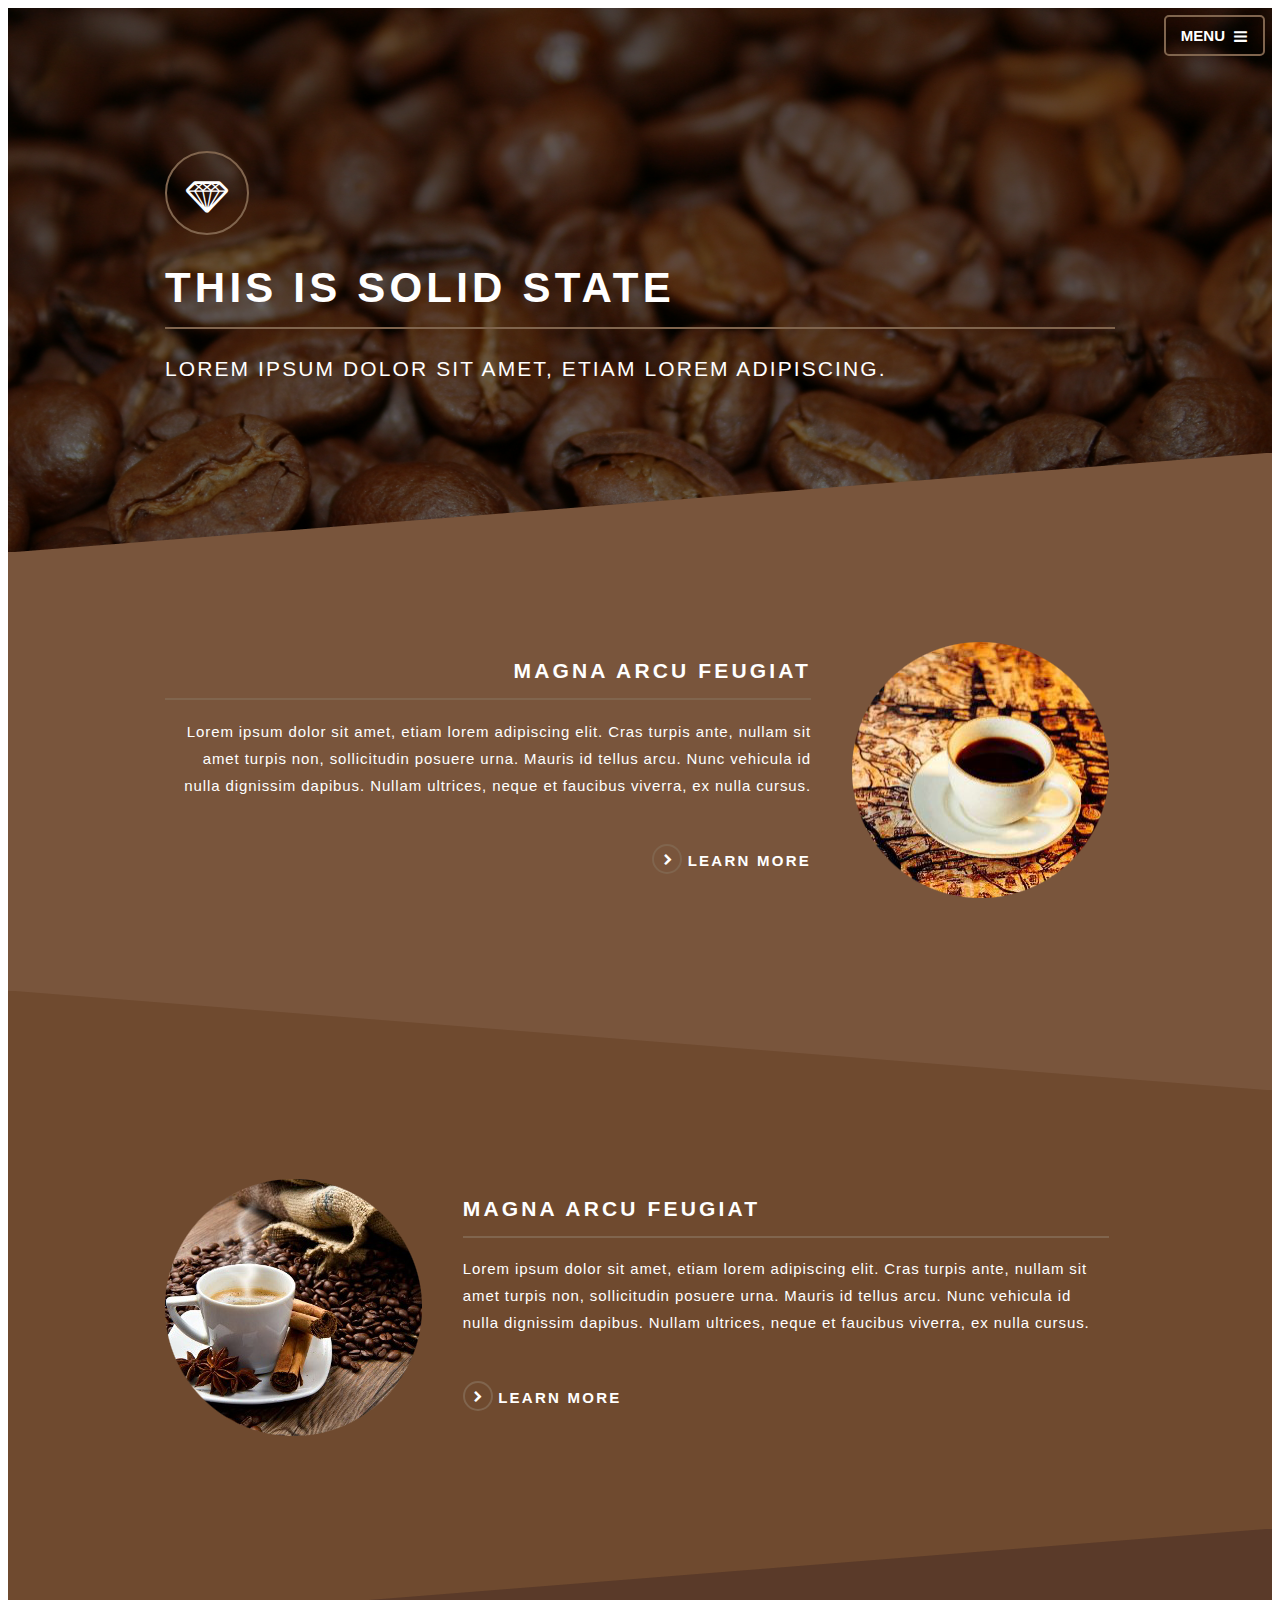
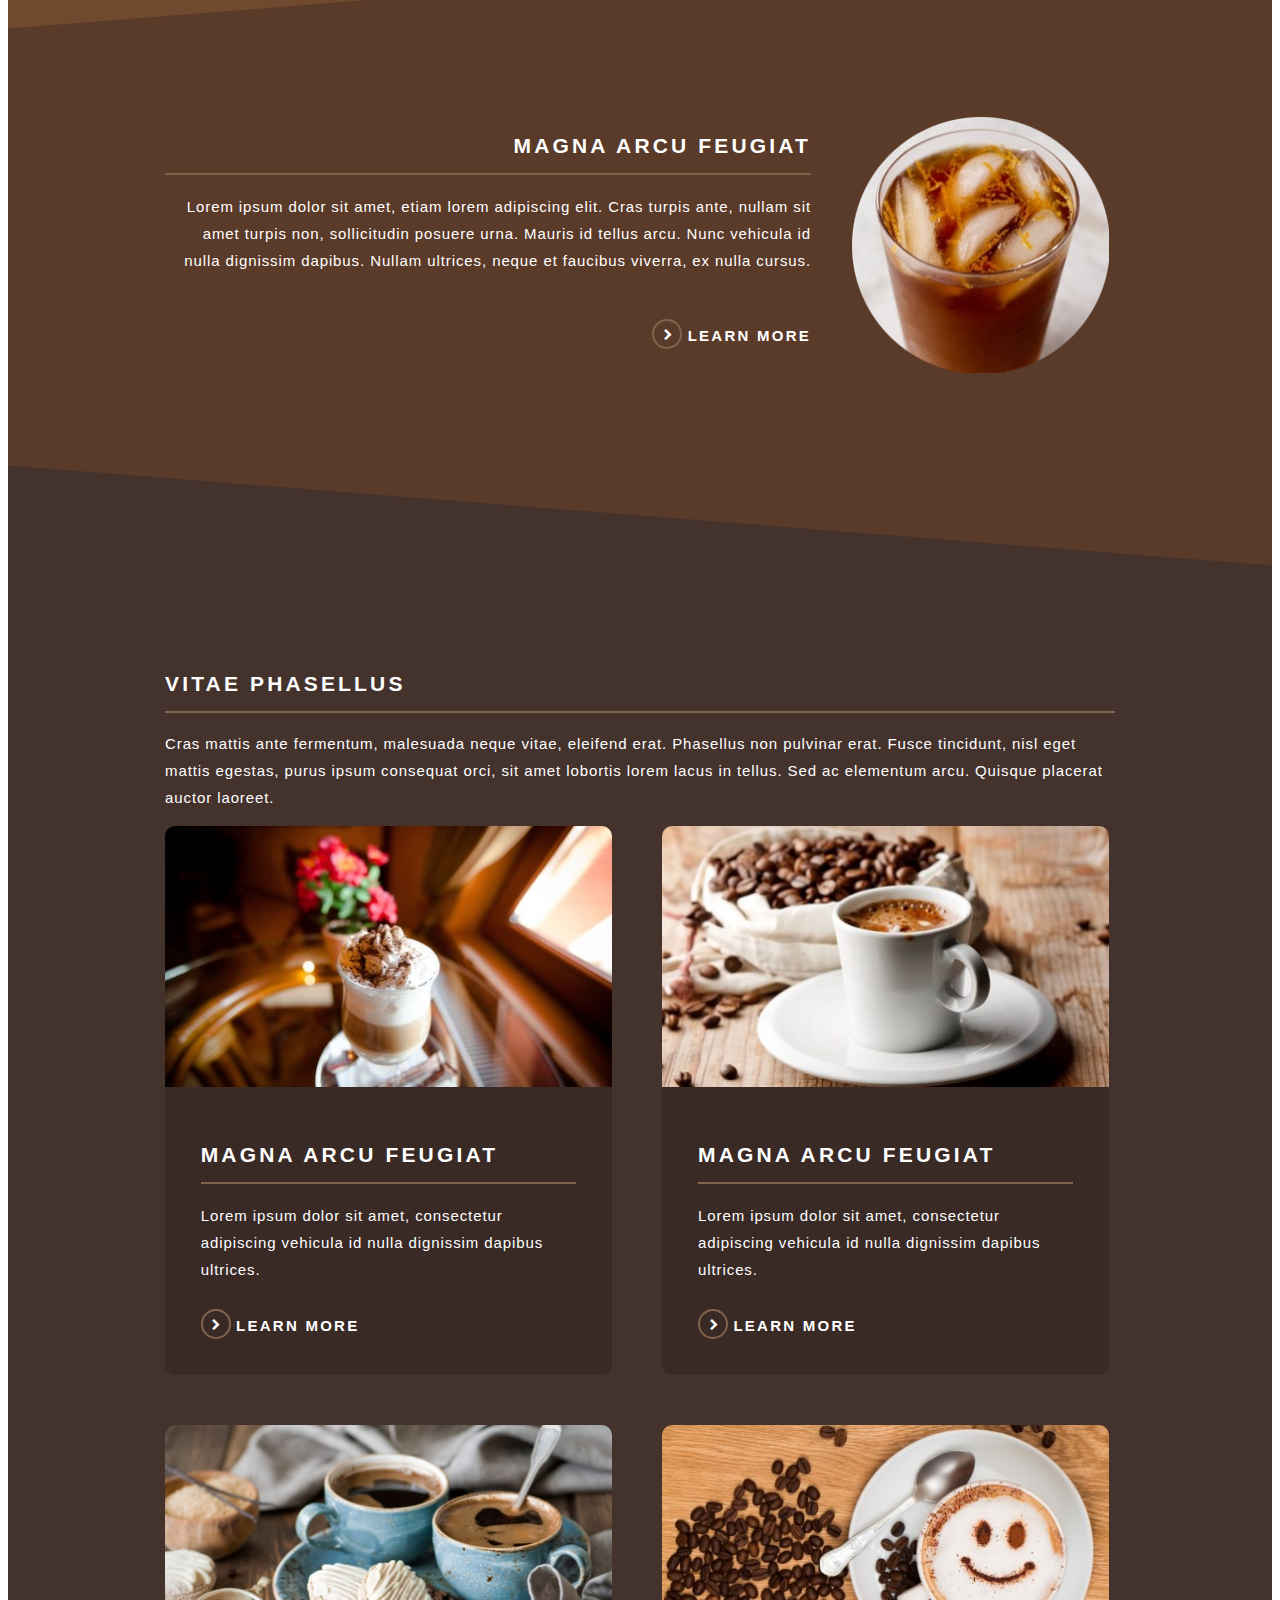
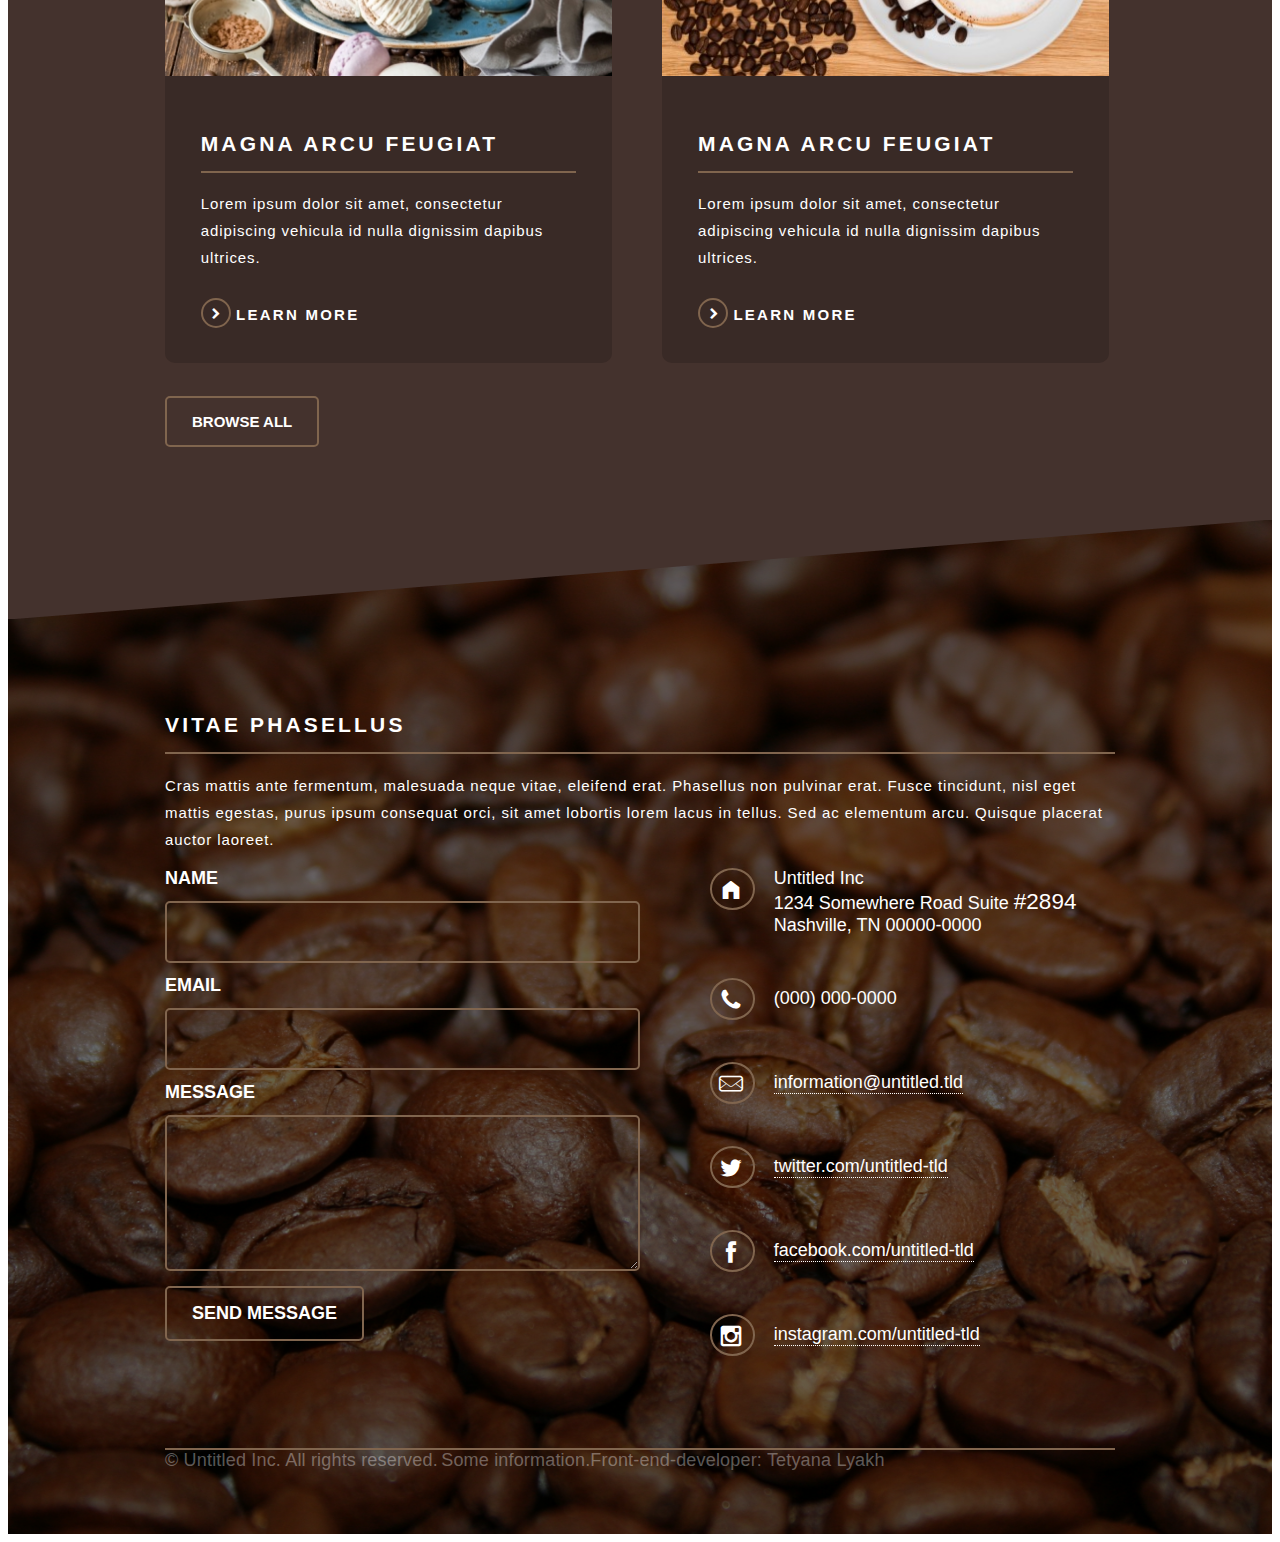
<file: index.html>
<!DOCTYPE html>
<html>
<head>
    <meta http-equiv="Content-Type" content="text/html; charset=utf-8" />
    <title></title>
    <link rel="stylesheet" type="text/css" href="style.css" />
    <script src="http://ajax.googleapis.com/ajax/libs/jquery/2.1.1/jquery.min.js"></script>
    <script src="main.js"></script>

</head>

<body>
	<div class="background">
		<section id="header" class="default">
			<h1 class="header__title">Solid state</h1>
			<span class="menu__title icon-bars">Menu</span>
		</section>
		
		<section class="banner">
			<div class="wrapper">
				<span class="banner__diamond icon-diamond"></span>
				<h1 class="banner__title">This is solid state</h1>
				<h3 class="banner__subtitle">Lorem ipsum dolor sit amet, etiam lorem adipiscing.</h3>
			</div>
		</section>
	</div>
	
	<section class="content">
		<div class="content1">
			<div class="wrapper">
				<a href="" class="content__img__phone">
					<img src="img/content1.png" alt="">
				</a>
				<div class="content___text">
					<h2 class="content__text__title">MAGNA ARCU FEUGIAT</h2>
					<p class="content__text__info">Lorem ipsum dolor sit amet, etiam lorem adipiscing elit. Cras turpis ante, nullam 
						sit amet turpis non, sollicitudin posuere urna. Mauris id tellus arcu. Nunc vehicula 
						id nulla dignissim dapibus. Nullam ultrices, neque et faucibus viverra, ex nulla cursus.</p>
					<div class="content__learn-more-block">
						<span class="content__arrow icon-chevron-right"></span>
						<span class="content__text__learn-more">learn more</span>
					</div>
				</div>
				<a href="" class="content__img">
					<img src="img/content1.png" alt="">
				</a>
			</div>
		</div>
		<div class="content2">
			<div class="wrapper">
				<a href="" class="content__img content2__img">
					<img src="img/content2.png" alt="">
				</a>
				<div class="content___text content2__text">
					<h2 class="content__text__title">MAGNA ARCU FEUGIAT</h2>
					<p class="content__text__info">Lorem ipsum dolor sit amet, etiam lorem adipiscing elit. Cras turpis ante, nullam 
						sit amet turpis non, sollicitudin posuere urna. Mauris id tellus arcu. Nunc vehicula 
						id nulla dignissim dapibus. Nullam ultrices, neque et faucibus viverra, ex nulla cursus.</p>
					<div class="content__learn-more-block">
						<span class="content__arrow icon-chevron-right"></span>
						<span class="content__text__learn-more">learn more</span>
					</div>
				</div>
			</div>
		</div>
		<div class="content3">
			<div class="wrapper">
				<a href="" class="content__img__phone">
					<img src="img/content3.png" alt="">
				</a>
				<div class="content___text">
					<h2 class="content__text__title">MAGNA ARCU FEUGIAT</h2>
					<p class="content__text__info">Lorem ipsum dolor sit amet, etiam lorem adipiscing elit. Cras turpis ante, nullam 
						sit amet turpis non, sollicitudin posuere urna. Mauris id tellus arcu. Nunc vehicula 
						id nulla dignissim dapibus. Nullam ultrices, neque et faucibus viverra, ex nulla cursus.</p>
					<div class="content__learn-more-block">
						<span class="content__arrow icon-chevron-right"></span>
						<span class="content__text__learn-more">learn more</span>
					</div>
				</div>
				<a href="" class="content__img">
					<img src="img/content3.png" alt="">
				</a>
			</div>
		</div>
		<!-- dark block-->
		<div class="content__collection">
			<div class="wrapper">
				<div>
					<h2 class="content__text__title">Vitae phasellus</h2>
					<p class="content__text__info">Cras mattis ante fermentum, malesuada 
						neque vitae, eleifend erat. Phasellus non pulvinar erat. Fusce 
						tincidunt, nisl eget mattis egestas, purus ipsum consequat orci, 
						sit amet lobortis lorem lacus in tellus. Sed ac elementum arcu. 
						Quisque placerat auctor laoreet.</p>
				</div>
				<div class="content__collection__item content__collection_ident">
					<a href="">
						<img src="img/collection1.jpg" alt="">
					</a>
					<div class="content___text content__collection__text">
						<h2 class="content__text__title">MAGNA ARCU FEUGIAT</h2>
						<p class="content__text__info">Lorem ipsum dolor sit amet, 
							consectetur adipiscing vehicula id nulla dignissim dapibus ultrices.</p>
						<div class="content__learn-more-block">
							<span class="content__arrow icon-chevron-right"></span>
							<span class="content__text__learn-more">learn more</span>
						</div>
					</div>
				</div>
				<div class="content__collection__item">
					<a href="">
						<img src="img/collection2.jpg" alt="">
					</a>
					<div class="content___text content__collection__text">
						<h2 class="content__text__title">MAGNA ARCU FEUGIAT</h2>
						<p class="content__text__info">Lorem ipsum dolor sit amet, 
							consectetur adipiscing vehicula id nulla dignissim dapibus ultrices.</p>
						<div class="content__learn-more-block">
							<span class="content__arrow icon-chevron-right"></span>
							<span class="content__text__learn-more">learn more</span>
						</div>
					</div>
				</div>
				<div class="content__collection__item content__collection_ident">
					<a href="">
						<img src="img/collection3.jpg" alt="">
					</a>
					<div class="content___text content__collection__text">
						<h2 class="content__text__title">MAGNA ARCU FEUGIAT</h2>
						<p class="content__text__info">Lorem ipsum dolor sit amet, 
							consectetur adipiscing vehicula id nulla dignissim dapibus ultrices.</p>
						<div class="content__learn-more-block">
							<span class="content__arrow icon-chevron-right"></span>
							<span class="content__text__learn-more">learn more</span>
						</div>
					</div>
				</div>
				<div class="content__collection__item">
					<a href="">
						<img src="img/collection4.jpg" alt="">
					</a>
					<div class="content___text content__collection__text">
						<h2 class="content__text__title">MAGNA ARCU FEUGIAT</h2>
						<p class="content__text__info">Lorem ipsum dolor sit amet, 
							consectetur adipiscing vehicula id nulla dignissim dapibus ultrices.</p>
						<div class="content__learn-more-block">
							<span class="content__arrow icon-chevron-right"></span>
							<span class="content__text__learn-more">learn more</span>
						</div>
					</div>
				</div>
				<a href="" class="btn">browse all</a>
			</div>
		</div>
	</section>
	
	<div class="background">
		<section class="footer">
			<div class="wrapper footer_border">
				<div>
					<h2 class="content__text__title">Vitae phasellus</h2>
					<p class="content__text__info">Cras mattis ante fermentum, malesuada 
						neque vitae, eleifend erat. Phasellus non pulvinar erat. Fusce 
						tincidunt, nisl eget mattis egestas, purus ipsum consequat orci, 
						sit amet lobortis lorem lacus in tellus. Sed ac elementum arcu. 
						Quisque placerat auctor laoreet.</p>
				</div>
				<form class="contact-form">
					<span>name</span>
					<p><input type="text"></p>
					<span>email</span>
					<p><input type="email"></p>
					<span>message</span>
					<p><textarea name="message" maxlength="500" rows="4"></textarea></p>
					<input type="submit" value="Send message" class="btn">
				</form>
				<div class="contact">
					<div class="contact__item">
						<span class="contact__icon icon-home"></span>
						<div class="contact__adress">
							<span>Untitled Inc</span>
							<span>1234 Somewhere Road Suite <span class="contact__number">#2894</span></span>
							<span>Nashville, TN 00000-0000</span>
						</div>
					</div>
					<div class="contact__item">
						<span class="contact__icon icon-phone"></span>
						<span class="contact__item__phone">(000) 000-0000</span>
					</div>
					<div class="contact__item">
						<span class="contact__icon icon-mail-1"></span>
						<a href="">information@untitled.tld</a>
					</div>
					<div class="contact__item">
						<span class="contact__icon icon-twitter"></span>
						<a href="">twitter.com/untitled-tld</a>
					</div>
					<div class="contact__item">
						<span class="contact__icon icon-facebook"></span>
						<a href="">facebook.com/untitled-tld</a>
					</div>
					<div class="contact__item">
						<span class="contact__icon icon-instagram"></span>
						<a href="">instagram.com/untitled-tld</a>
					</div>
				</div>
			</div>
			<div class="wrapper">
				<li class="copyring">&#169; Untitled Inc. All rights reserved.</li>
				<li class="copyring">Some information.</li`>
				<li class="copyring">Front-end-developer: Tetyana Lyakh</li>
			</div>
		</section>
	</div>
	
	<div class="shadow-block">
	</div>
	<nav class="menu_hidden">
		<span class="icon-cancel menu_hidden__close"></span>
		<span class="menu_hidden__title">Menu</span>
		<ul  class="menu_hidden__items">
			<li>
				<a href="index.html">Home</a>
			</li>
			<li>
				<a href="news.html">Coffee news</a>
			</li>
			<li>
				<a href="reciepes.html">Recipes</a>
			</li>
			<li>
				<a href="countries.html">Coffee countries</a>
			</li>
			<li>
				<a href="">Sign up</a>
			</li>
		</ul>
	</nav>
 
</body>

</html>
</file>
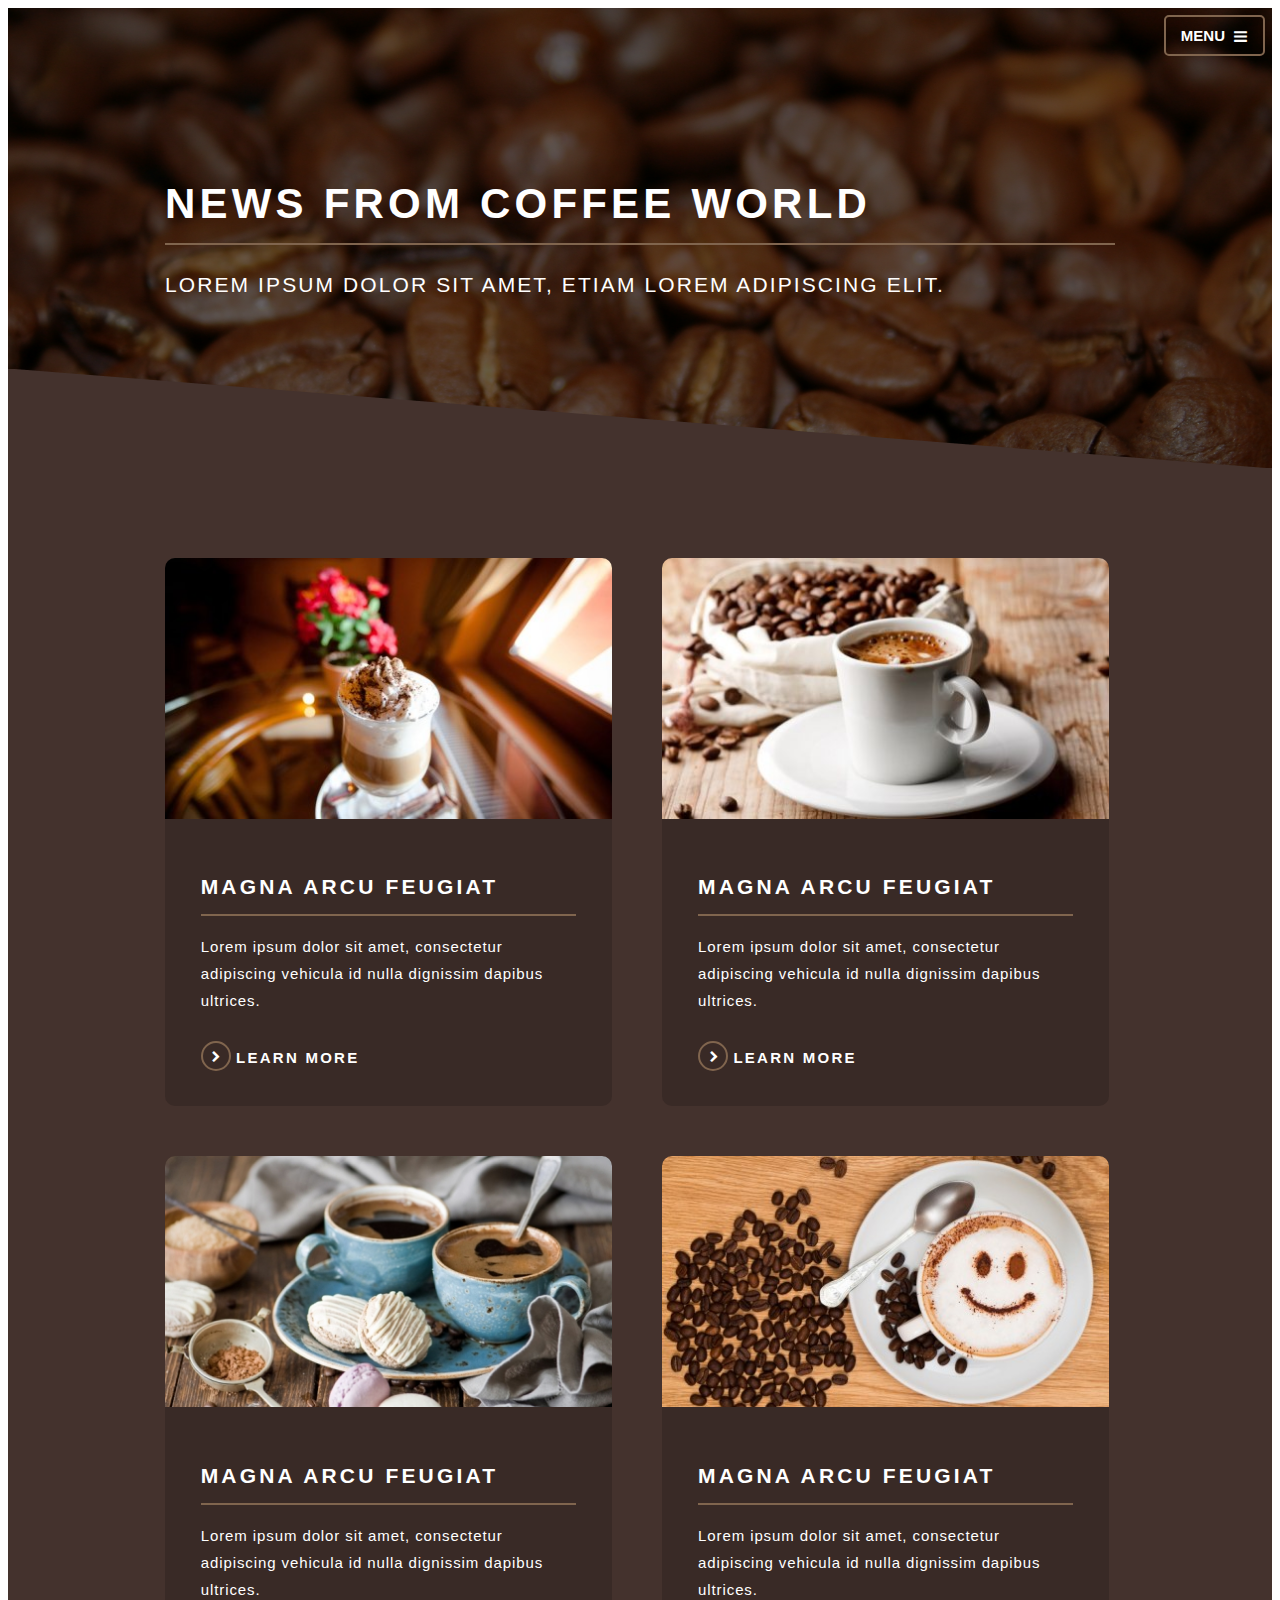
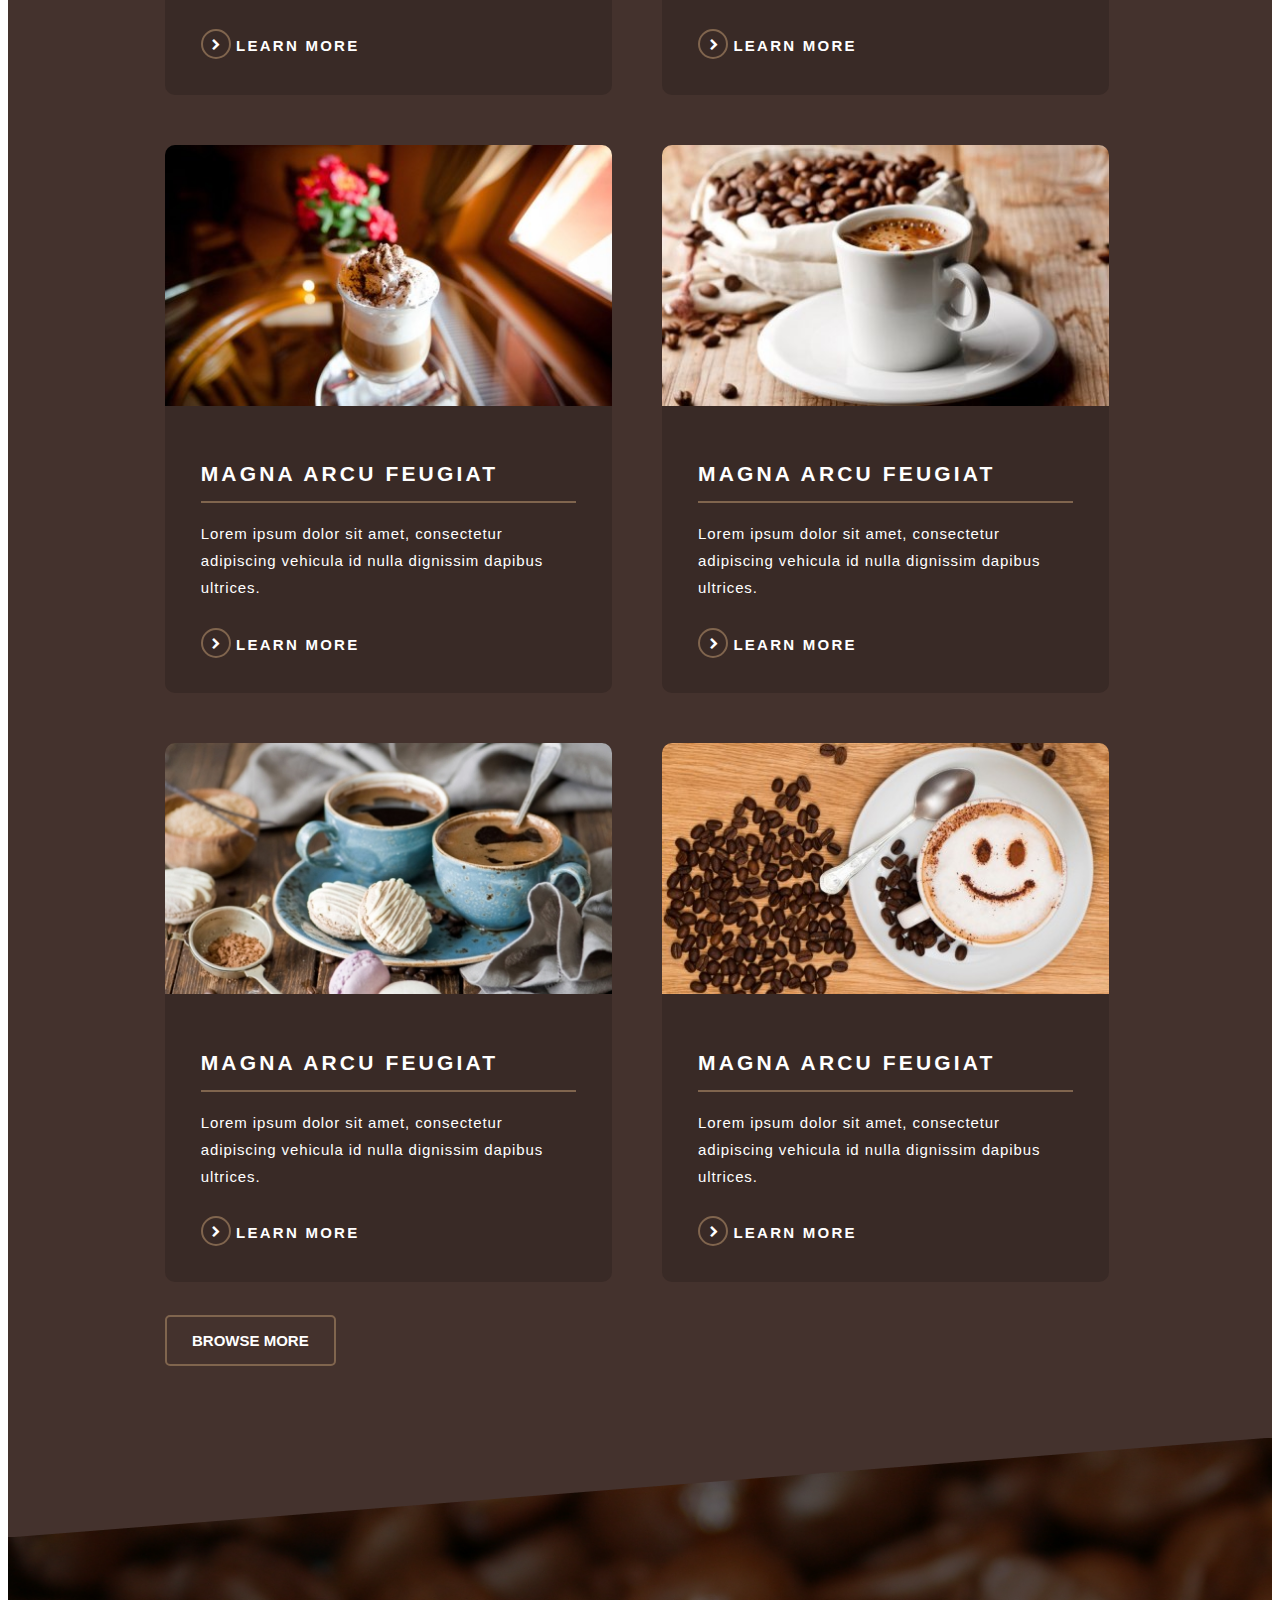
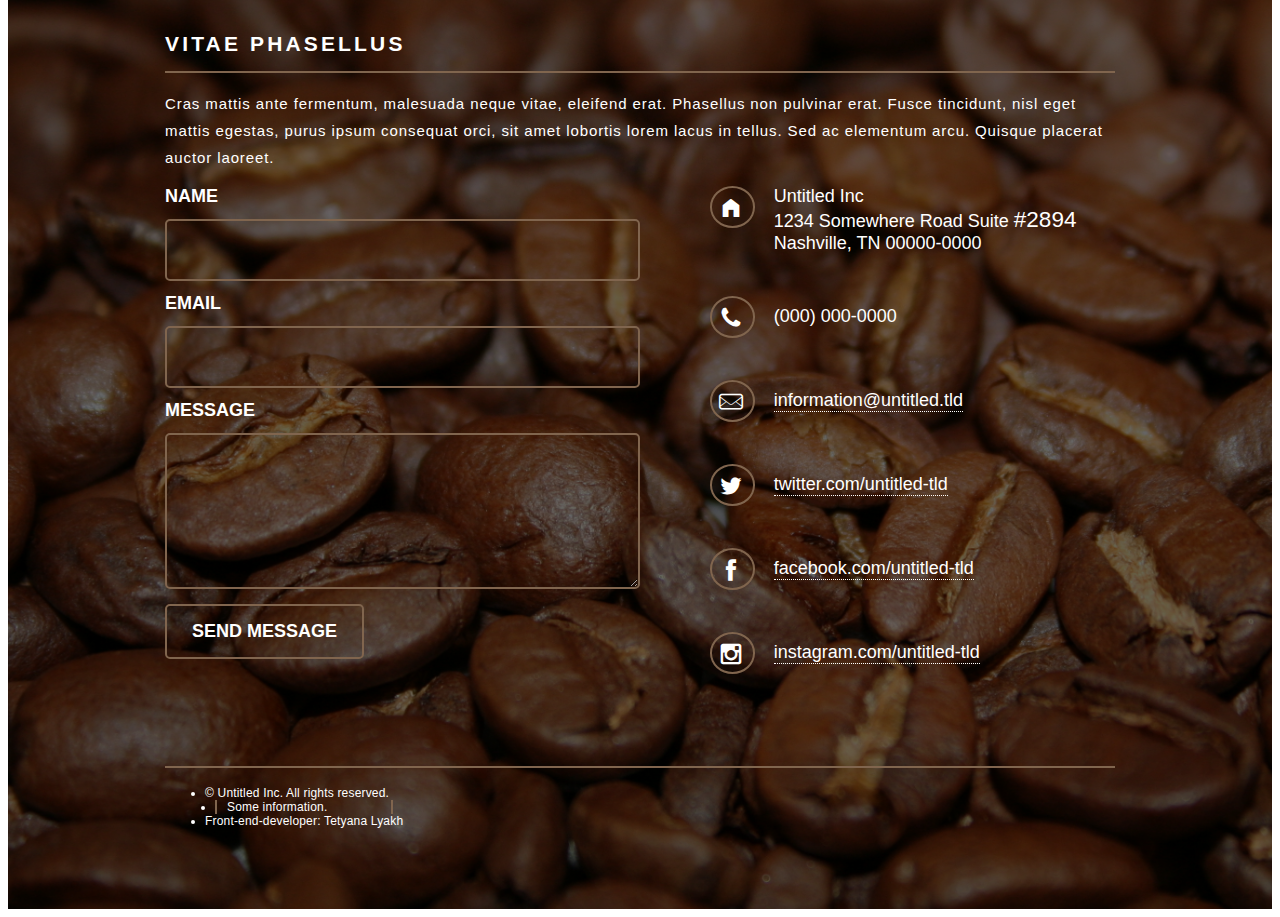
<file: news.html>
<!DOCTYPE html>
<html>
<head>
    <meta http-equiv="Content-Type" content="text/html; charset=utf-8" />
    <title></title>
    <link rel="stylesheet" type="text/css" href="style.css" />
    <script src="http://ajax.googleapis.com/ajax/libs/jquery/2.1.1/jquery.min.js"></script>
    <script src="main.js"></script>

</head>

<body>
	<div class="background">
		<section id="header" class="default">
			<h1 class="header__title">Solid state</h1>
			<span class="menu__title icon-bars">Menu</span>
		</section>
		
		<section class="banner">
			<div class="wrapper">
				<h1 class="banner__title">News from coffee world</h1>
				<h3 class="banner__subtitle">Lorem ipsum dolor sit amet, etiam lorem adipiscing elit.</h3>
			</div>
		</section>
	</div>
	
	<section class="content">
		<!-- dark block-->
		<div class="content__collection news__content">
			<div class="wrapper">
				<div class="content__collection__item content__collection_ident">
					<a href="">
						<img src="img/collection1.jpg" alt="">
					</a>
					<div class="content___text content__collection__text">
						<h2 class="content__text__title">MAGNA ARCU FEUGIAT</h2>
						<p class="content__text__info">Lorem ipsum dolor sit amet, 
							consectetur adipiscing vehicula id nulla dignissim dapibus ultrices.</p>
						<div class="content__learn-more-block">
							<span class="content__arrow icon-chevron-right"></span>
							<span class="content__text__learn-more">learn more</span>
						</div>
					</div>
				</div>
				<div class="content__collection__item">
					<a href="">
						<img src="img/collection2.jpg" alt="">
					</a>
					<div class="content___text content__collection__text">
						<h2 class="content__text__title">MAGNA ARCU FEUGIAT</h2>
						<p class="content__text__info">Lorem ipsum dolor sit amet, 
							consectetur adipiscing vehicula id nulla dignissim dapibus ultrices.</p>
						<div class="content__learn-more-block">
							<span class="content__arrow icon-chevron-right"></span>
							<span class="content__text__learn-more">learn more</span>
						</div>
					</div>
				</div>
				<div class="content__collection__item content__collection_ident">
					<a href="">
						<img src="img/collection3.jpg" alt="">
					</a>
					<div class="content___text content__collection__text">
						<h2 class="content__text__title">MAGNA ARCU FEUGIAT</h2>
						<p class="content__text__info">Lorem ipsum dolor sit amet, 
							consectetur adipiscing vehicula id nulla dignissim dapibus ultrices.</p>
						<div class="content__learn-more-block">
							<span class="content__arrow icon-chevron-right"></span>
							<span class="content__text__learn-more">learn more</span>
						</div>
					</div>
				</div>
				<div class="content__collection__item">
					<a href="">
						<img src="img/collection4.jpg" alt="">
					</a>
					<div class="content___text content__collection__text">
						<h2 class="content__text__title">MAGNA ARCU FEUGIAT</h2>
						<p class="content__text__info">Lorem ipsum dolor sit amet, 
							consectetur adipiscing vehicula id nulla dignissim dapibus ultrices.</p>
						<div class="content__learn-more-block">
							<span class="content__arrow icon-chevron-right"></span>
							<span class="content__text__learn-more">learn more</span>
						</div>
					</div>
				</div>
				<div class="content__collection__item content__collection_ident">
					<a href="">
						<img src="img/collection1.jpg" alt="">
					</a>
					<div class="content___text content__collection__text">
						<h2 class="content__text__title">MAGNA ARCU FEUGIAT</h2>
						<p class="content__text__info">Lorem ipsum dolor sit amet, 
							consectetur adipiscing vehicula id nulla dignissim dapibus ultrices.</p>
						<div class="content__learn-more-block">
							<span class="content__arrow icon-chevron-right"></span>
							<span class="content__text__learn-more">learn more</span>
						</div>
					</div>
				</div>
				<div class="content__collection__item">
					<a href="">
						<img src="img/collection2.jpg" alt="">
					</a>
					<div class="content___text content__collection__text">
						<h2 class="content__text__title">MAGNA ARCU FEUGIAT</h2>
						<p class="content__text__info">Lorem ipsum dolor sit amet, 
							consectetur adipiscing vehicula id nulla dignissim dapibus ultrices.</p>
						<div class="content__learn-more-block">
							<span class="content__arrow icon-chevron-right"></span>
							<span class="content__text__learn-more">learn more</span>
						</div>
					</div>
				</div>
				<div class="content__collection__item content__collection_ident">
					<a href="">
						<img src="img/collection3.jpg" alt="">
					</a>
					<div class="content___text content__collection__text">
						<h2 class="content__text__title">MAGNA ARCU FEUGIAT</h2>
						<p class="content__text__info">Lorem ipsum dolor sit amet, 
							consectetur adipiscing vehicula id nulla dignissim dapibus ultrices.</p>
						<div class="content__learn-more-block">
							<span class="content__arrow icon-chevron-right"></span>
							<span class="content__text__learn-more">learn more</span>
						</div>
					</div>
				</div>
				<div class="content__collection__item">
					<a href="">
						<img src="img/collection4.jpg" alt="">
					</a>
					<div class="content___text content__collection__text">
						<h2 class="content__text__title">MAGNA ARCU FEUGIAT</h2>
						<p class="content__text__info">Lorem ipsum dolor sit amet, 
							consectetur adipiscing vehicula id nulla dignissim dapibus ultrices.</p>
						<div class="content__learn-more-block">
							<span class="content__arrow icon-chevron-right"></span>
							<span class="content__text__learn-more">learn more</span>
						</div>
					</div>
				</div>
				<a href="" class="btn">browse more</a>
			</div>
		</div>
	</section>
	
	<div class="background">
		<section class="footer">
			<div class="wrapper footer_border">
				<div>
					<h2 class="content__text__title">Vitae phasellus</h2>
					<p class="content__text__info">Cras mattis ante fermentum, malesuada 
						neque vitae, eleifend erat. Phasellus non pulvinar erat. Fusce 
						tincidunt, nisl eget mattis egestas, purus ipsum consequat orci, 
						sit amet lobortis lorem lacus in tellus. Sed ac elementum arcu. 
						Quisque placerat auctor laoreet.</p>
				</div>
				<form class="contact-form">
					<span>name</span>
					<p><input type="text"></p>
					<span>email</span>
					<p><input type="email"></p>
					<span>message</span>
					<p><textarea name="message" maxlength="500" rows="4"></textarea></p>
					<input type="submit" value="Send message" class="btn">
				</form>
				<div class="contact">
					<div class="contact__item">
						<span class="contact__icon icon-home"></span>
						<div class="contact__adress">
							<span>Untitled Inc</span>
							<span>1234 Somewhere Road Suite <span class="contact__number">#2894</span></span>
							<span>Nashville, TN 00000-0000</span>
						</div>
					</div>
					<div class="contact__item">
						<span class="contact__icon icon-phone"></span>
						<span class="contact__item__phone">(000) 000-0000</span>
					</div>
					<div class="contact__item">
						<span class="contact__icon icon-mail-1"></span>
						<a href="">information@untitled.tld</a>
					</div>
					<div class="contact__item">
						<span class="contact__icon icon-twitter"></span>
						<a href="">twitter.com/untitled-tld</a>
					</div>
					<div class="contact__item">
						<span class="contact__icon icon-facebook"></span>
						<a href="">facebook.com/untitled-tld</a>
					</div>
					<div class="contact__item">
						<span class="contact__icon icon-instagram"></span>
						<a href="">instagram.com/untitled-tld</a>
					</div>
				</div>
			</div>
			<div class="wrapper">
				<ul class="copyring">
					<li>&#169; Untitled Inc. All rights reserved.</li>
					<li class="copyring__border">Some information.</li`>
					<li>Front-end-developer: Tetyana Lyakh</li>
				</ul>
			</div>
		</section>
	</div>
	
	<div class="shadow-block">
	</div>
	<nav class="menu_hidden">
		<span class="icon-cancel menu_hidden__close"></span>
		<span class="menu_hidden__title">Menu</span>
		<ul  class="menu_hidden__items">
			<li>
				<a href="index.html">Home</a>
			</li>
			<li>
				<a href="news.html">Coffee news</a>
			</li>
			<li>
				<a href="reciepes.html">Recipes</a>
			</li>
			<li>
				<a href="countries.html">Coffee countries</a>
			</li>
			<li>
				<a href="">Sign up</a>
			</li>
		</ul>
	</nav>
 
</body>

</html>
</file>
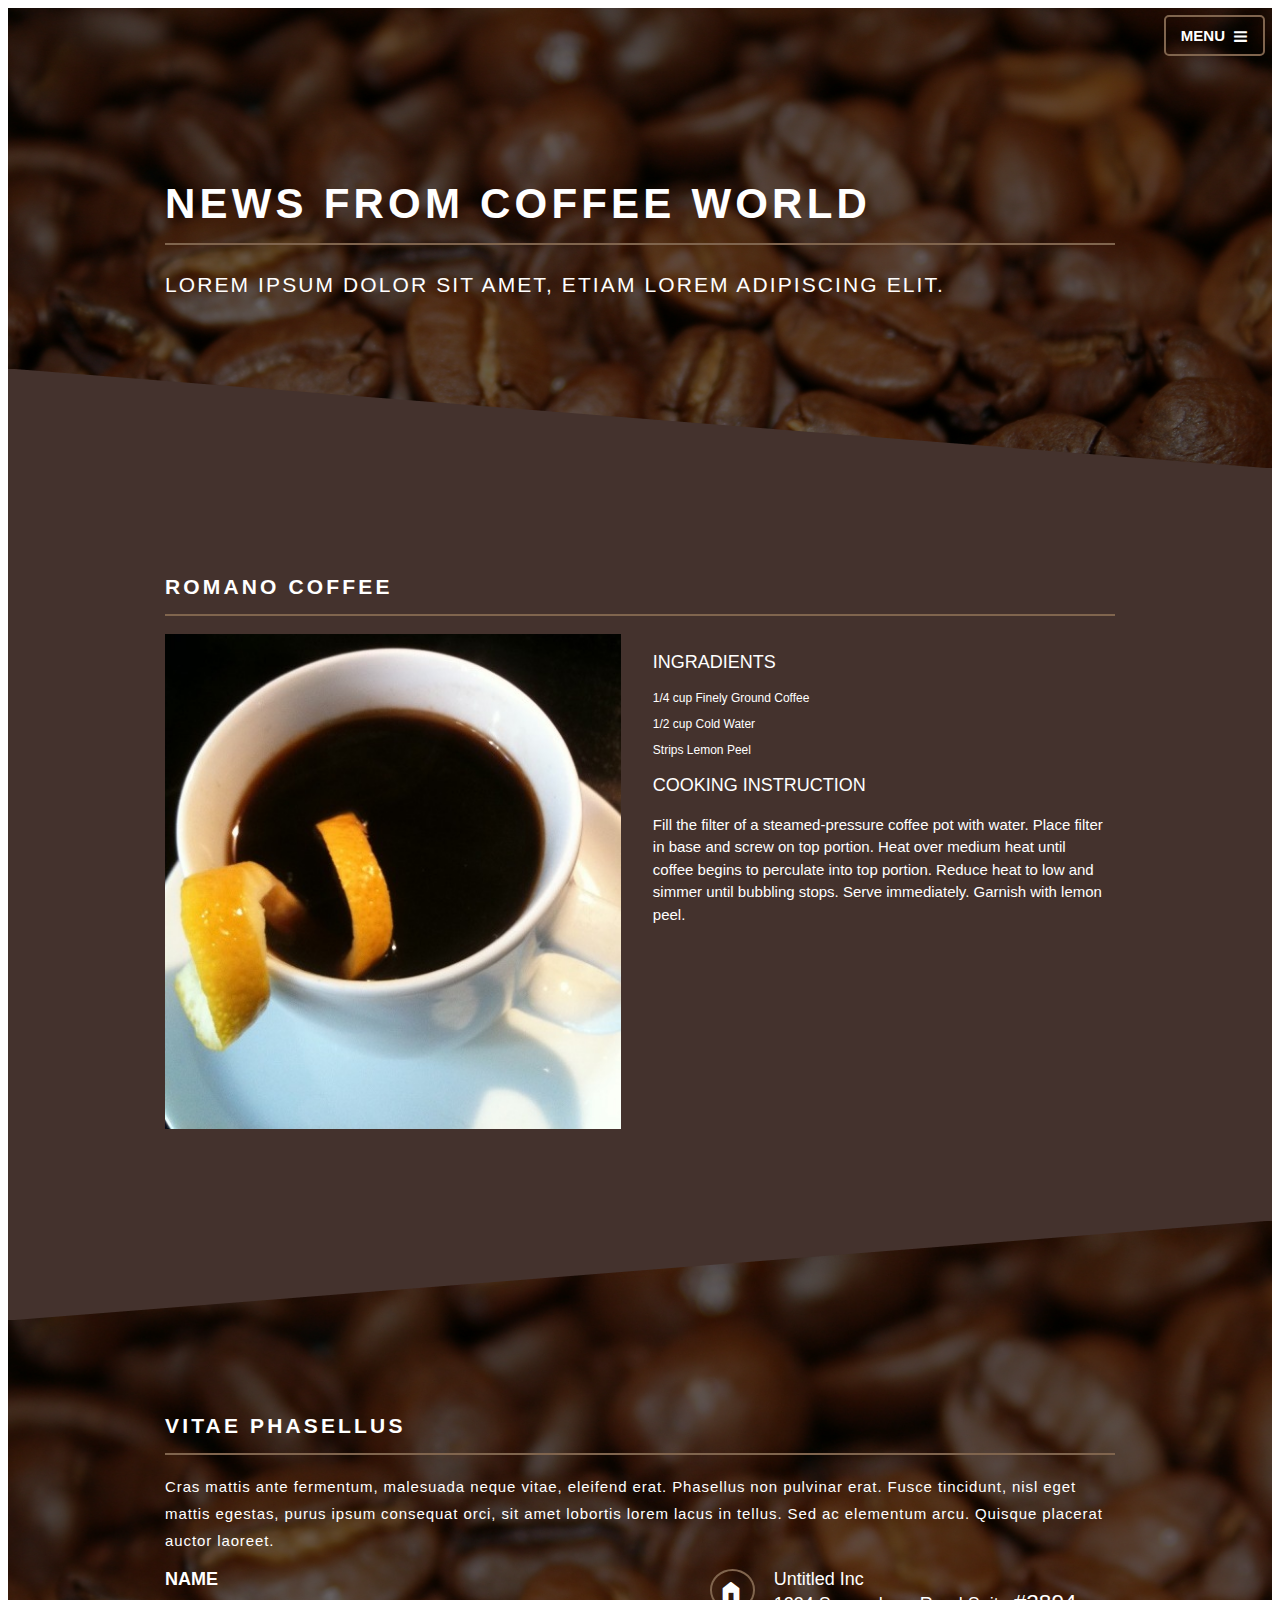
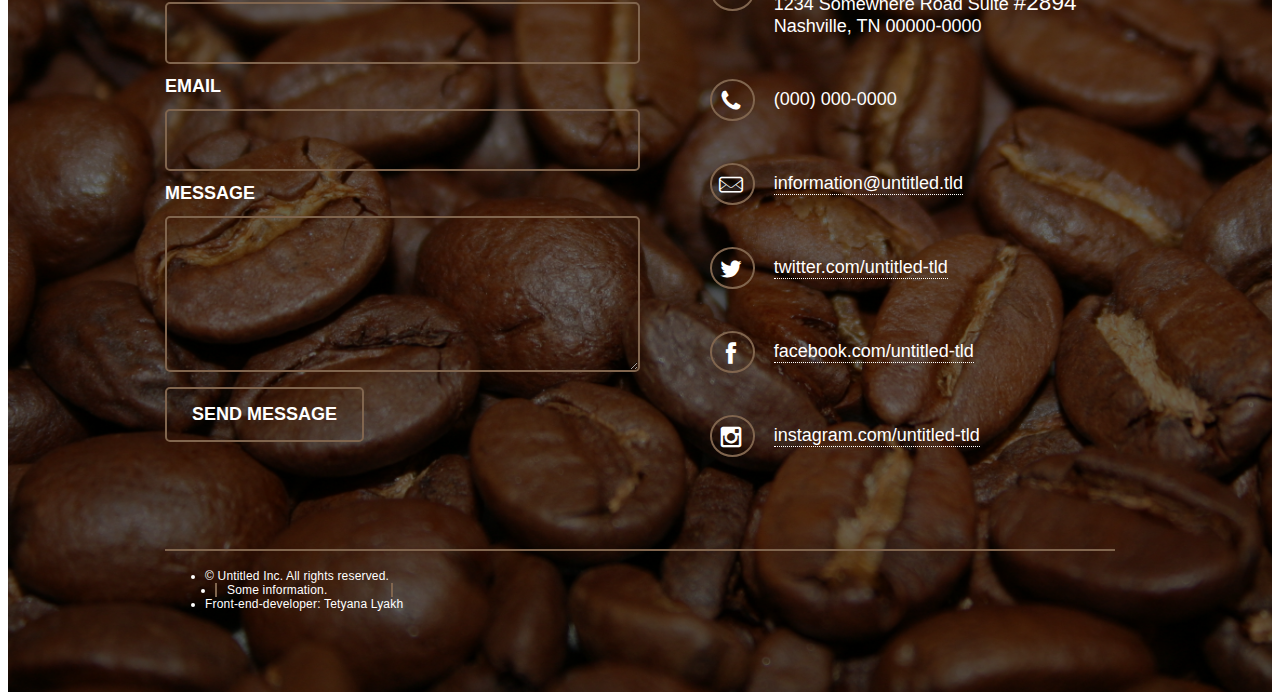
<file: reciepe.html>
<!DOCTYPE html>
<html>
<head>
    <meta http-equiv="Content-Type" content="text/html; charset=utf-8" />
    <title></title>
    <link rel="stylesheet" type="text/css" href="style.css" />
    <script src="http://ajax.googleapis.com/ajax/libs/jquery/2.1.1/jquery.min.js"></script>
    <script src="main.js"></script>

</head>

<body>
	<div class="background">
		<section id="header" class="default">
			<h1 class="header__title">Solid state</h1>
			<span class="menu__title icon-bars">Menu</span>
		</section>
		
		<section class="banner">
			<div class="wrapper">
				<h1 class="banner__title">News from coffee world</h1>
				<h3 class="banner__subtitle">Lorem ipsum dolor sit amet, etiam lorem adipiscing elit.</h3>
			</div>
		</section>
	</div>
	
	<section class="content">
		<!-- dark block-->
		<div class="content__collection news__content">
			<div class="wrapper">
				<h2 class="content__text__title">Romano coffee</h2>
				<img src="img/romano.jpg" alt="" class="reciepe__image">
				<div class="reciepe__info">
					<h3 class="reciepe__info__title">Ingradients<h3>
					<p>1/4 cup Finely Ground Coffee</p>
					<p>1/2 cup Cold Water</p>
					<p>Strips Lemon Peel</p>
					<h3 class="reciepe__info__title">Cooking instruction<h3>
					<p class="reciepe__info__instruction">Fill the filter of a steamed-pressure coffee pot with water. Place filter in base and screw on top portion. Heat over medium heat until coffee begins to perculate into top portion. Reduce heat to low and simmer until bubbling stops. Serve immediately. Garnish with lemon peel.</p>
				</div>
			</div>
		</div>
	</section>
	
	<div class="background">
		<section class="footer">
			<div class="wrapper footer_border">
				<div>
					<h2 class="content__text__title">Vitae phasellus</h2>
					<p class="content__text__info">Cras mattis ante fermentum, malesuada 
						neque vitae, eleifend erat. Phasellus non pulvinar erat. Fusce 
						tincidunt, nisl eget mattis egestas, purus ipsum consequat orci, 
						sit amet lobortis lorem lacus in tellus. Sed ac elementum arcu. 
						Quisque placerat auctor laoreet.</p>
				</div>
				<form class="contact-form">
					<span>name</span>
					<p><input type="text"></p>
					<span>email</span>
					<p><input type="email"></p>
					<span>message</span>
					<p><textarea name="message" maxlength="500" rows="4"></textarea></p>
					<input type="submit" value="Send message" class="btn">
				</form>
				<div class="contact">
					<div class="contact__item">
						<span class="contact__icon icon-home"></span>
						<div class="contact__adress">
							<span>Untitled Inc</span>
							<span>1234 Somewhere Road Suite <span class="contact__number">#2894</span></span>
							<span>Nashville, TN 00000-0000</span>
						</div>
					</div>
					<div class="contact__item">
						<span class="contact__icon icon-phone"></span>
						<span class="contact__item__phone">(000) 000-0000</span>
					</div>
					<div class="contact__item">
						<span class="contact__icon icon-mail-1"></span>
						<a href="">information@untitled.tld</a>
					</div>
					<div class="contact__item">
						<span class="contact__icon icon-twitter"></span>
						<a href="">twitter.com/untitled-tld</a>
					</div>
					<div class="contact__item">
						<span class="contact__icon icon-facebook"></span>
						<a href="">facebook.com/untitled-tld</a>
					</div>
					<div class="contact__item">
						<span class="contact__icon icon-instagram"></span>
						<a href="">instagram.com/untitled-tld</a>
					</div>
				</div>
			</div>
			<div class="wrapper">
				<ul class="copyring">
					<li>&#169; Untitled Inc. All rights reserved.</li>
					<li class="copyring__border">Some information.</li`>
					<li>Front-end-developer: Tetyana Lyakh</li>
				</ul>
			</div>
		</section>
	</div>
	
	<div class="shadow-block">
	</div>
	<nav class="menu_hidden">
		<span class="icon-cancel menu_hidden__close"></span>
		<span class="menu_hidden__title">Menu</span>
		<ul  class="menu_hidden__items">
			<li>
				<a href="index.html">Home</a>
			</li>
			<li>
				<a href="news.html">Coffee news</a>
			</li>
			<li>
				<a href="reciepes.html">Recipes</a>
			</li>
			<li>
				<a href="countries.html">Coffee countries</a>
			</li>
			<li>
				<a href="">Sign up</a>
			</li>
		</ul>
	</nav>
 
</body>

</html>
</file>
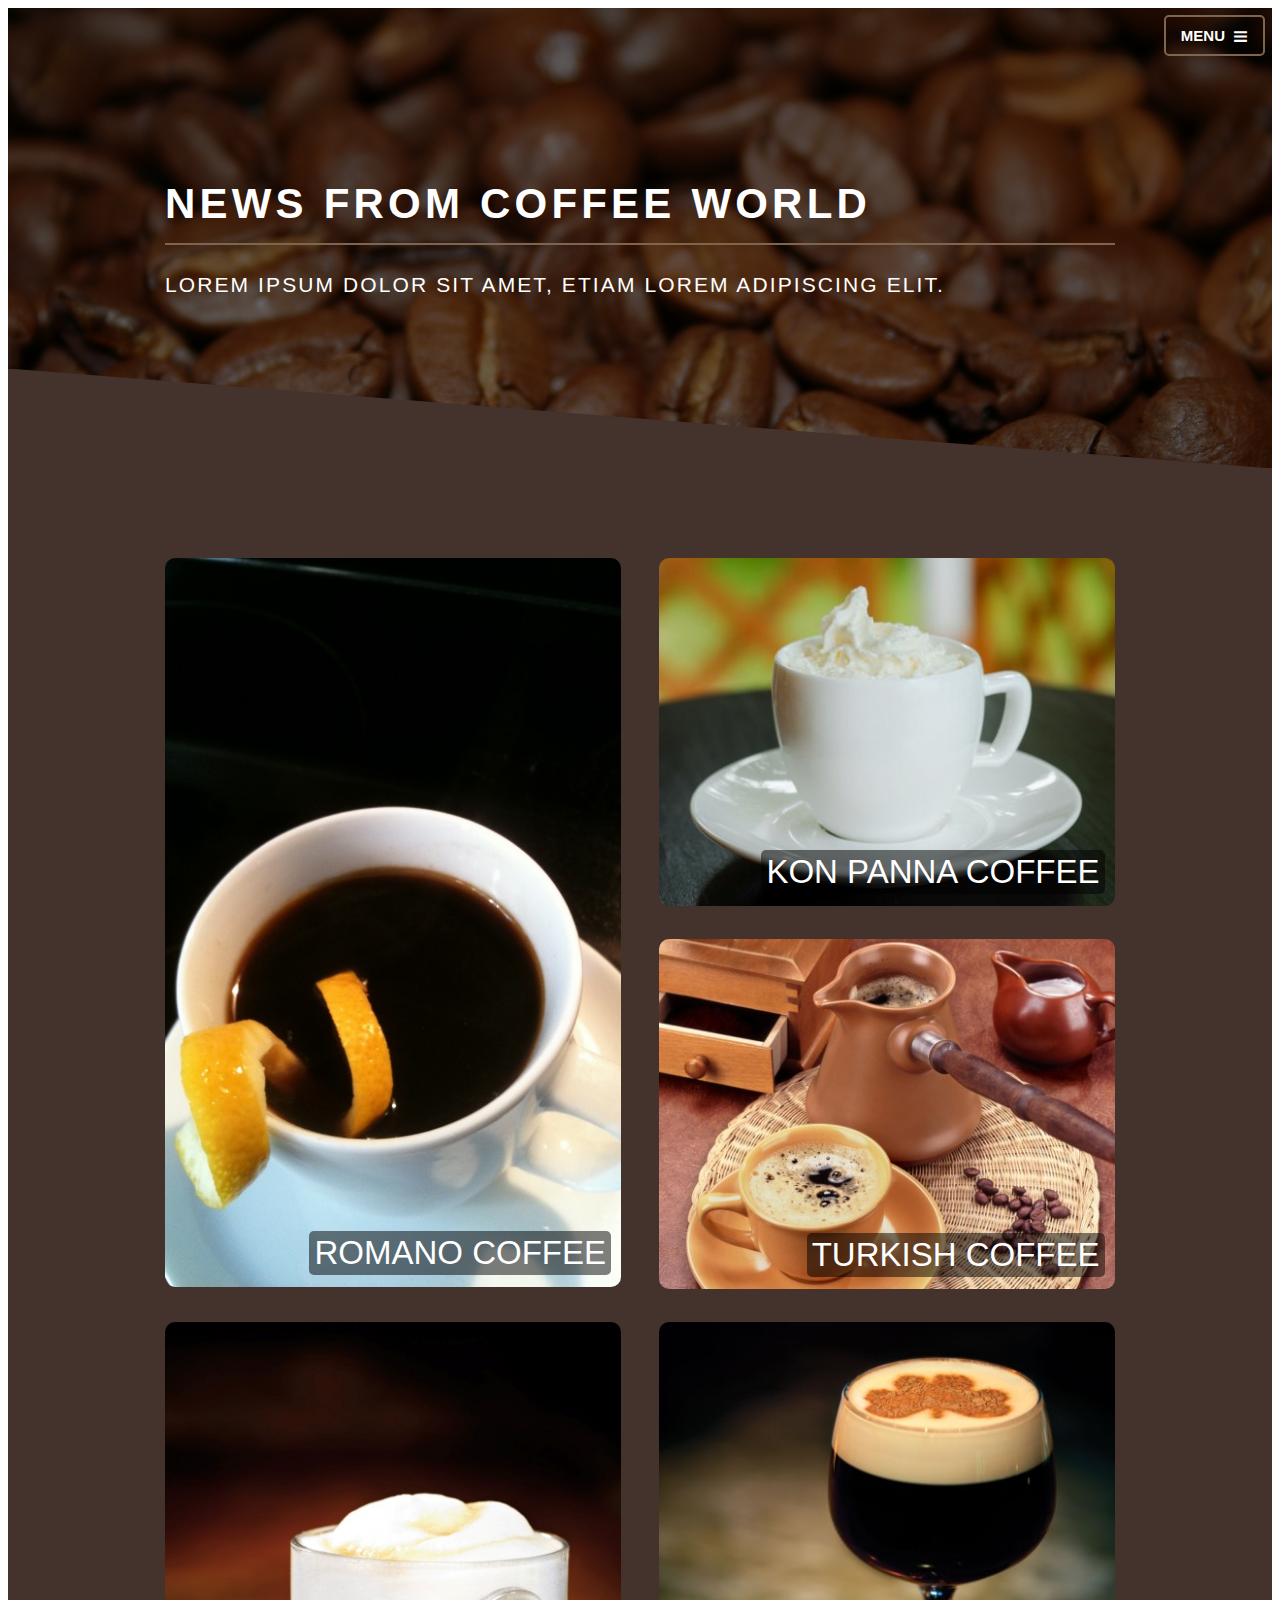
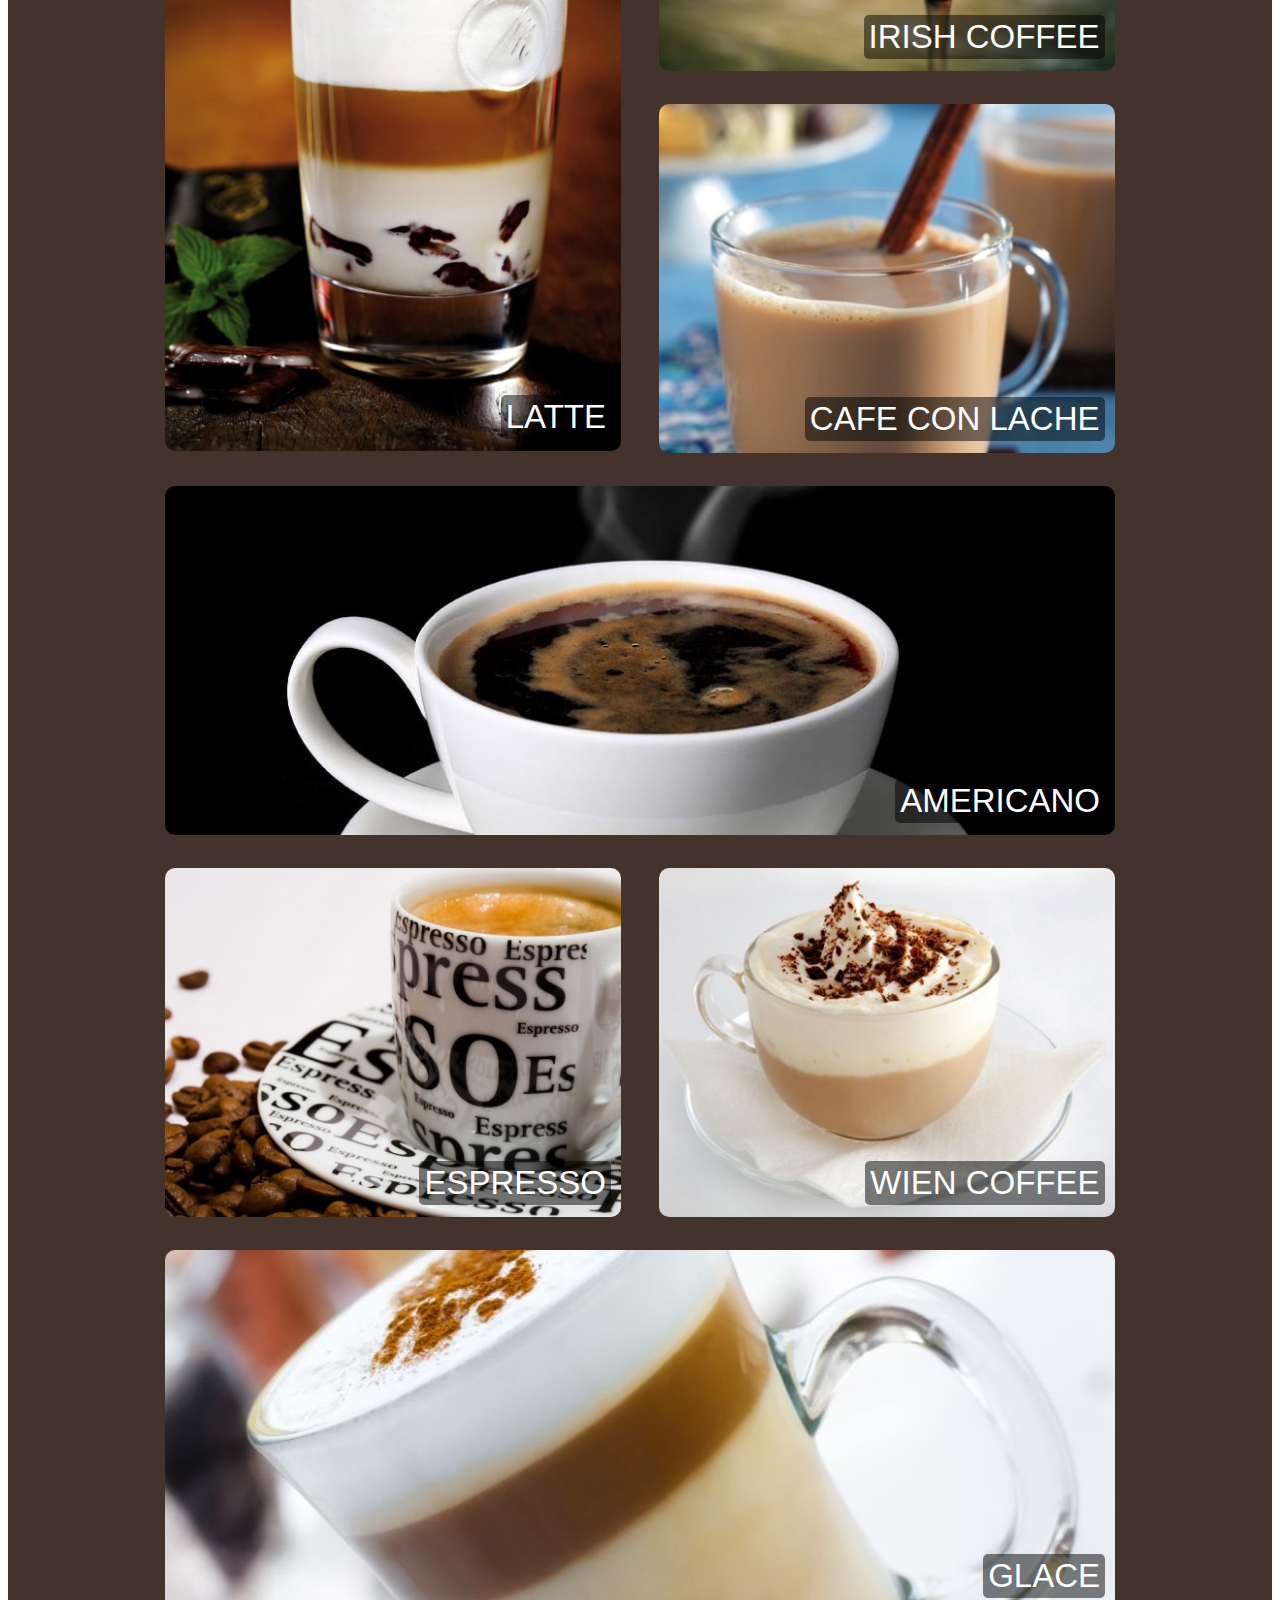
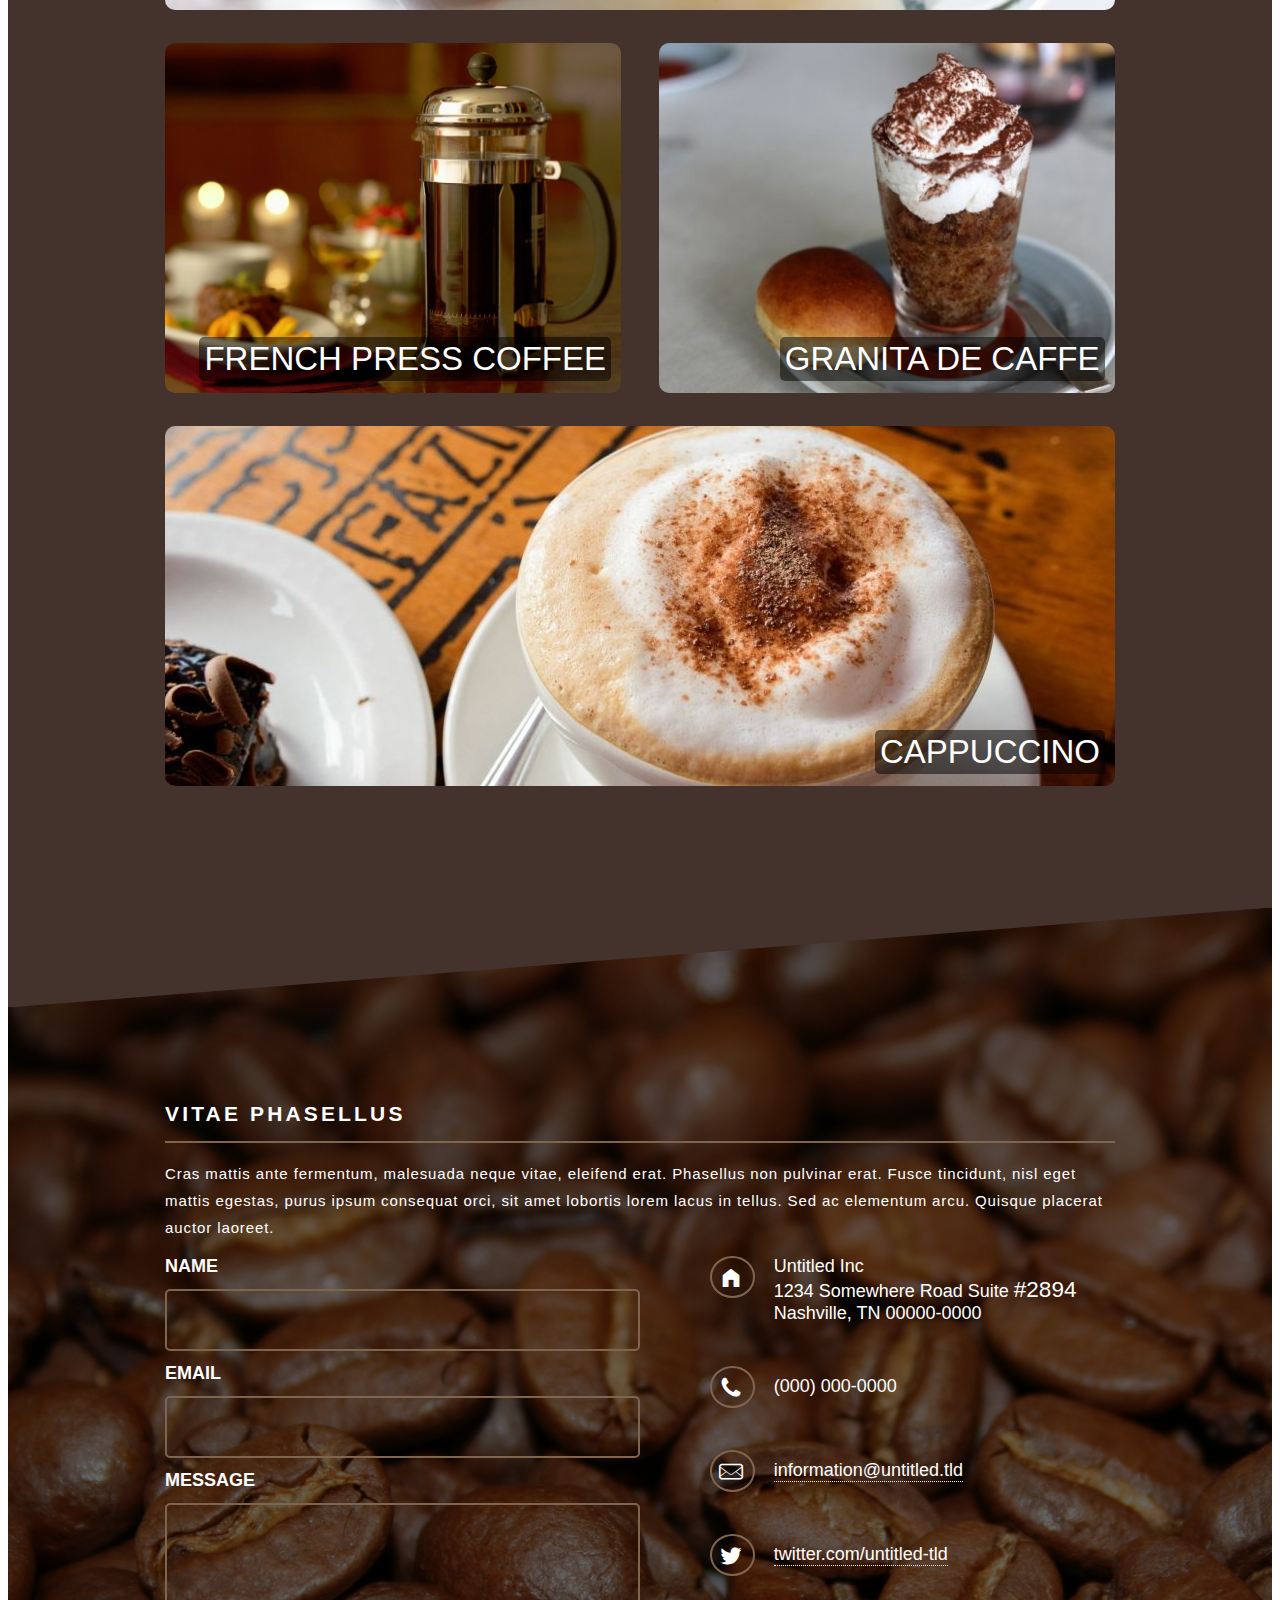
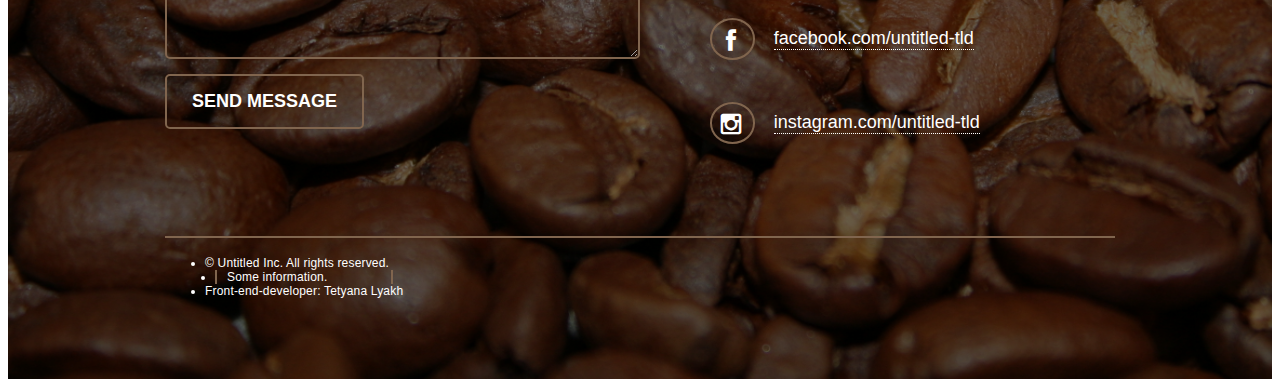
<file: reciepes.html>
<!DOCTYPE html>
<html>
<head>
    <meta http-equiv="Content-Type" content="text/html; charset=utf-8" />
    <title></title>
    <link rel="stylesheet" type="text/css" href="style.css" />
    <script src="http://ajax.googleapis.com/ajax/libs/jquery/2.1.1/jquery.min.js"></script>
    <script src="main.js"></script>

</head>

<body>
	<div class="background">
		<section id="header" class="default">
			<h1 class="header__title">Solid state</h1>
			<span class="menu__title icon-bars">Menu</span>
		</section>
		
		<section class="banner">
			<div class="wrapper">
				<h1 class="banner__title">News from coffee world</h1>
				<h3 class="banner__subtitle">Lorem ipsum dolor sit amet, etiam lorem adipiscing elit.</h3>
			</div>
		</section>
	</div>
	
	<section class="content">
		<!-- dark block-->
		<div class="content__collection news__content">
			<div class="wrapper">
				<div class="recirpe-block">
					<a href="reciepe.html" class="reciepe__item reciepe__column reciepe__ident_right">
						<img src="img/reciepes/romano.jpg" alt="">
						<h3 class="reciepe__item__name">Romano coffee</h3>
					</a>
					<div class="reciepe__column">
						<a href="" class="reciepe__item reciepe__ident_bottom">
							<img src="img/reciepes/konpanna.jpg" alt="">
							<h3 class="reciepe__item__name">Kon panna coffee</h3>
						</a>
						<a href="" class="reciepe__item">
							<img src="img/reciepes/kava-po-turecki.jpg" alt="">
							<h3 class="reciepe__item__name">Turkish coffee</h3>
						</a>
					</div>
				</div>
				<div class="recirpe-block">
					<a href="" class="reciepe__item reciepe__column reciepe__ident_right">
						<img src="img/reciepes/Latte.jpg" alt="">
						<h3 class="reciepe__item__name">Latte</h3>
					</a>
					<div class="reciepe__column">
						<a href="" class="reciepe__item reciepe__ident_bottom">
							<img src="img/reciepes/airishcoffee.jpg" alt="">
							<h3 class="reciepe__item__name">Irish coffee</h3>
						</a>
						<a href="" class="reciepe__item">
							<img src="img/reciepes/cafeconlache.jpg" alt="">
							<h3 class="reciepe__item__name">Cafe con lache</h3>
						</a>
					</div>
				</div>
				<div class="recirpe-block">
					<a href="" class="reciepe__item">
						<img src="img/reciepes/americano.jpg" alt="">
						<h3 class="reciepe__item__name">Americano</h3>
					</a>
				</div>
				<div class="recirpe-block">
					<a href="" class="reciepe__item reciepe__column reciepe__ident_right">
						<img src="img/reciepes/espresso.jpg" alt="">
						<h3 class="reciepe__item__name">Espresso</h3>
					</a>
					<a href="" class="reciepe__item reciepe__column">
						<img src="img/reciepes/coffevien.jpg" alt="">
						<h3 class="reciepe__item__name">Wien coffee</h3>
					</a>
				</div>
				<div class="recirpe-block">
					<a href="" class="reciepe__item">
						<img src="img/reciepes/glace.jpg" alt="">
						<h3 class="reciepe__item__name">Glace</h3>
					</a>
				</div>
				<div class="recirpe-block">
					<a href="" class="reciepe__item reciepe__column reciepe__ident_right">
						<img src="img/reciepes/french_press_coffe.jpg" alt="">
						<h3 class="reciepe__item__name">French press coffee</h3>
					</a>
					<a href="" class="reciepe__item reciepe__column">
						<img src="img/reciepes/granitadicaffe.jpg" alt="">
						<h3 class="reciepe__item__name">Granita de Caffe</h3>
					</a>
				</div>
				<div class="recirpe-block">
					<a href="" class="reciepe__item">
						<img src="img/reciepes/kapuchino.jpg" alt="">
						<h3 class="reciepe__item__name">Cappuccino</h3>
					</a>
				</div>
			</div>
		</div>
	</section>
	
	<div class="background">
		<section class="footer">
			<div class="wrapper footer_border">
				<div>
					<h2 class="content__text__title">Vitae phasellus</h2>
					<p class="content__text__info">Cras mattis ante fermentum, malesuada 
						neque vitae, eleifend erat. Phasellus non pulvinar erat. Fusce 
						tincidunt, nisl eget mattis egestas, purus ipsum consequat orci, 
						sit amet lobortis lorem lacus in tellus. Sed ac elementum arcu. 
						Quisque placerat auctor laoreet.</p>
				</div>
				<form class="contact-form">
					<span>name</span>
					<p><input type="text"></p>
					<span>email</span>
					<p><input type="email"></p>
					<span>message</span>
					<p><textarea name="message" maxlength="500" rows="4"></textarea></p>
					<input type="submit" value="Send message" class="btn">
				</form>
				<div class="contact">
					<div class="contact__item">
						<span class="contact__icon icon-home"></span>
						<div class="contact__adress">
							<span>Untitled Inc</span>
							<span>1234 Somewhere Road Suite <span class="contact__number">#2894</span></span>
							<span>Nashville, TN 00000-0000</span>
						</div>
					</div>
					<div class="contact__item">
						<span class="contact__icon icon-phone"></span>
						<span class="contact__item__phone">(000) 000-0000</span>
					</div>
					<div class="contact__item">
						<span class="contact__icon icon-mail-1"></span>
						<a href="">information@untitled.tld</a>
					</div>
					<div class="contact__item">
						<span class="contact__icon icon-twitter"></span>
						<a href="">twitter.com/untitled-tld</a>
					</div>
					<div class="contact__item">
						<span class="contact__icon icon-facebook"></span>
						<a href="">facebook.com/untitled-tld</a>
					</div>
					<div class="contact__item">
						<span class="contact__icon icon-instagram"></span>
						<a href="">instagram.com/untitled-tld</a>
					</div>
				</div>
			</div>
			<div class="wrapper">
				<ul class="copyring">
					<li>&#169; Untitled Inc. All rights reserved.</li>
					<li class="copyring__border">Some information.</li`>
					<li>Front-end-developer: Tetyana Lyakh</li>
				</ul>
			</div>
		</section>
	</div>
	
	<div class="shadow-block">
	</div>
	<nav class="menu_hidden">
		<span class="icon-cancel menu_hidden__close"></span>
		<span class="menu_hidden__title">Menu</span>
		<ul  class="menu_hidden__items">
			<li>
				<a href="index.html">Home</a>
			</li>
			<li>
				<a href="news.html">Coffee news</a>
			</li>
			<li>
				<a href="reciepes.html">Recipes</a>
			</li>
			<li>
				<a href="countries.html">Coffee countries</a>
			</li>
			<li>
				<a href="">Sign up</a>
			</li>
		</ul>
	</nav>
 
</body>

</html>
</file>
<file: style.css>
@font-face{
	font-family:'FontAwesome';
	src:url('fonts/fontawesome-webfont.eot?v=4.4.0');
	font-weight:normal;
	font-style:normal
}	
@font-face{
	font-family:'FontAwesome';
	src:url('fonts/fontawesome-webfont.eot?#iefix&v=4.4.0') format('embedded-opentype'),
		url('fonts/fontawesome-webfont.woff2?v=4.4.0') format('woff2'),
		url('fonts/fontawesome-webfont.woff?v=4.4.0') format('woff'),
		url('fonts/fontawesome-webfont.ttf?v=4.4.0') format('truetype'),
		url('fonts/fontawesome-webfont.svg?v=4.4.0#fontawesomeregular') format('svg');
	font-weight:normal;
	font-style:normal
}	
@font-face {
  font-family: "untitled-font-1";
  src:url("fonts/untitled-font-1.eot");
  font-weight: normal;
  font-style: normal;
}
@font-face {
  font-family: "untitled-font-1";
  src:url("fonts/untitled-font-1.eot?#iefix") format("embedded-opentype"),
    url("fonts/untitled-font-1.woff") format("woff"),
    url("fonts/untitled-font-1.ttf") format("truetype"),
    url("fonts/untitled-font-1.svg#untitled-font-1") format("svg");
  font-weight: normal;
  font-style: normal;

}


[data-icon]:before {
  font-family: "untitled-font-1" !important;
  content: attr(data-icon);
  font-style: normal !important;
  font-weight: normal !important;
  font-variant: normal !important;
  text-transform: none !important;
  speak: none;
  line-height: 1;
  -webkit-font-smoothing: antialiased;
  -moz-osx-font-smoothing: grayscale;
}

[class^="icon-"]:before,
[class*=" icon-"]:before {
  font-family: "untitled-font-1" !important;
  font-style: normal !important;
  font-weight: normal !important;
  font-variant: normal !important;
  text-transform: none !important;
  speak: none;
  line-height: 1;
  -webkit-font-smoothing: antialiased;
  -moz-osx-font-smoothing: grayscale;
}

.icon-chevron-right:before {
  content: "\61";
}
.icon-chevron-down:before {
  content: "\62";
}
.icon-twitter:before {
  content: "\63";
}
.icon-facebook:before {
  content: "\64";
}
.icon-bars:before {
  content: "\65";
}
.icon-instagram:before {
  content: "\66";
}
.icon-phone:before {
  content: "\67";
}
.icon-mail:before {
  content: "\68";
}
.icon-ruby:before {
  content: "\69";
}
.icon-home:before {
  content: "\6a";
}
.icon-diamond:before {
  content: "\6b";
}
.icon-mail-1:before {
  content: "\6c";
}
.icon-cancel:before {
  content: "\6d";
}


*{
	font:12px "Source Sans Pro", Helvetica, sans-serif;
	color:#ffffff;
	box-sizing:border-box;
}

.background{
	background-image:url("img/background1.jpg");
	background-size:cover;
	width:100%;
	height:100%;
}
#header.default{
	background-color:rgba(0,0,0,0.6);
	overflow:auto;
}
#header.fixed{
	overflow:auto;
	position:fixed;
	background-color:rgba(0,0,0,0.7);
	z-index:200;
	width:100%;
	padding:0 15px;
	padding:0 15px;
	top:0;
	right:0;
}
.header__title{
	text-transform:uppercase;
	font-weight:700;
	font-size:1.25em;
	display:inline-block;
	margin:19px 0 19px 7px;
	display:none;
}
.menu__title{
	text-transform:uppercase;
	display:inline-block;
	font-size:1.25em;
	float:right;
	border:2px #80654e solid;
	margin:7px;
	padding:10px 15px;
	border-radius:5px;
	font-weight:700;
}
.menu__title:before{
	float:right;
	margin:2px 0 0 8px;;
}
.menu__title:hover{
	background-color:rgba(255,255,255,0.1);
	cursor:pointer;
}
.banner{
	background-color:rgba(0,0,0,0.6);
	padding:7% 0 12% 0;
}
.wrapper{
	width:950px;
	margin:0 auto;
}
.banner__diamond{
	font-size:3.5em;
	border:2px #80654e solid;
	border-radius:50%;
	width:2em;
	height:2em;
	padding:2.5% 2% 2% 2%;
	display:inline-block;
}
.banner__title{
	text-transform:uppercase;
	font-size:3.5em;
	font-weight:bold;
	letter-spacing:0.1em;
	border-bottom:2px #80654e solid;
	padding-bottom:15px;
}
.banner__diamond, .banner__title, .banner__subtitle{
	/*transform: translateY(0.5em);
		-moz-transform: translateY(0.5em);
		-webkit-transform: translateY(0.5em);
		-ms-transform: translateY(0.5em);*/
	
	/*transition: opacity 10.35s ease, transform 0.35s ease;
		-moz-transition: opacity 10.35s ease, -moz-transform 0.35s ease;
		-webkit-transition: opacity 10.35s ease, -webkit-transform 0.35s ease;
		-ms-transition: opacity 10.35s ease, -ms-transform 0.35s ease;
	*/
	transition: opacity 5s ease;
		-moz-transition: opacity 5s ease;
		-webkit-transition: opacity 5s ease;
		-ms-transition: opacity 5s ease;
		
	-webkit-overflow-scrolling: touch;
}
.is-loading{
	/*-moz-transform: translateY(0.5em);
	-webkit-transform: translateY(0.5em);
	-ms-transform: translateY(0.5em);
	transform: translateY(0.5em);*/
	opacity: 0;
}
.banner__subtitle{
	font-size:1.75em;
	text-transform:uppercase;
	letter-spacing:0.1em;
}
.content{
	position:relative;
}
.content1{
	background-color:#79553C;
	padding:7% 0;
	position:relative;
	position:relative;
}
.content___text{
	display:inline-block;
	vertical-align:top;
	text-align:right;
	width:68%;
	margin-right:4%;
}
.content__img{
	display:inline-block;
	cursor:pointer;
	width:27%;
}
.content__img img{
	width:100%;
}
.content__text__title{
	text-transform:uppercase;
	border-bottom:2px #80654e solid;
	padding-bottom:15px;
	font-size:1.75em;
	font-weight:bold;
	letter-spacing:0.15em;
}
.content__text__info{
	font-size:1.25em;
	line-height:180%;
	letter-spacing:0.06em;
}
.content__learn-more-block{
	margin-top:7%;
	cursor:pointer;
}
.content__text__learn-more{
	text-transform:uppercase;
	font-weight:bold;
	font-size:1.25em;
	letter-spacing:0.15em;
	display:inline-block;
	margin-left:2px;;
}
.content__arrow{
	border:2px #80654e solid;
	border-radius:50%;
	width:2.5em;
	height:2.5em;
	display:inline-block;
	padding:8px 10px 0px 7.5px;
}
.content__arrow:hover{
	background-color:rgba(255,255,255,0.1);
}
.content1:before{
	background-image:url(img/rectangle1.png);
	content:"";
	position:absolute;
	background-size:100% 100%;
	display:block;
	top:-100px;
	width:100%;
	height:100px;
	background-repeat:no-repeat;
}
.content1:after{
	background-image:url(img/rectangle2.png);
	content:"";
	position:absolute;
	background-size:100% 100%;
	display:block;
	width:100%;
	height:100px;
	bottom:-100px;
	background-repeat:no-repeat;
}
.content2{
	background-color:#6F4A2F;
	padding:15% 0;
}
.content2 div{
	text-align:left;
}
.content2__text{
	margin:0 0 0 4%;
}
.content3{
	background-color:#5A3A29;
	padding:7% 0;
	position:relative;
}
.content3:before{
	background-image:url(img/rectangle3.png);
	content:"";
	position:absolute;
	background-size:100% 100%;
	display:block;
	width:100%;
	height:100px;
	top:-100px;
	background-repeat:no-repeat;
}
.content3:after{
	background-image:url(img/rectangle4.png);
	content:"";
	position:absolute;
	background-size:100% 100%;
	display:block;
	width:100%;
	height:100px;
	bottom:-100px;
	background-repeat:no-repeat;
	z-index:99;
}
.content__collection{
	background-color:#44322D;
	margin:0;
	vertical-align:top;
	display:inline-block;
	width:100%;
	padding:15% 0 7% 0;
	position:relative;
}
.content__collection__item{
	display:inline-block;
	width:47%;
	margin-bottom:50px;
	background-color:#392a26;
	border-radius:10px;
}
.content__collection:after{
	background-image:url(img/rectangle5.png);
	content:"";
	position:absolute;
	background-size:100% 100%;
	display:block;
	width:100%;
	height:100px;
	bottom:-100px;
	background-repeat:no-repeat;
}
.content__collection__item img{
	width:100%;
	border-radius:10px 10px 0 0;
}
.content__collection__text{
	width:100%;
	text-align:left;
	padding:8%;
	margin:0;
}
.content__collection_ident{
	margin-right:5%;
}
.btn{
	border:2px #80654e solid;
	border-radius:5px;
	font-weight:700;
	font-size:1.25em;
	text-transform:uppercase;
	text-decoration:none;
	padding:15px 25px;
	cursor:pointer;
}
.btn:hover{
	background-color:rgba(255,255,255,0.1);
}
.footer{
	background-color:rgba(0,0,0,0.6);
	background-size:cover;
	width:100%;
	height:100%;
	display:inline-block;
	padding:14% 0 5% 0;
}
.contact-form{
	width:50%;
	margin-right:7%;
	display:inline-block;
}
.contact-form span{
	font-size:1.5em;
	text-transform:uppercase;
	font-weight:700;
}
.contact-form input, .contact-form textarea{
	background-color:transparent;
	border:2px #80654e solid;
	border-radius:5px;
	font-size:1.75em;
}
.contact-form input[type="email"],.contact-form input[type="text"]{
	padding:17px;
	width:100%;
}
.contact-form textarea{
	width:100%;
	padding:13px;
	line-height:150%;
}
.contact-form input[type="submit"]{
	font-size:1.5em;
}
.contact{
	display:inline-block;
	vertical-align:top;
}
.contact__item{
	margin-bottom:42px;
}
.contact__icon{
	border:2px #80654e solid;
	border-radius:50%;
	display:inline-block;
	padding:8px 10px 0px 7.5px;
	font-size:2em;
	vertical-align:top;
	margin-right:15px;
}
.contact__adress{
	display:inline-block;
}
.contact__adress > span{
	display:block;
	font-size:1.5em;
}
.contact__number{
	font-size:1.25em;
}
.contact__item__phone, .contact__item a{
	font-size:1.5em;
	margin-top:10px;
	display:inline-block;
	text-decoration:none;
}
.contact__item a{
	border-bottom:1px dotted;
}
.contact__item a:hover{
	border-bottom:0px;
}
.footer_border{
	border-bottom:2px #80654e solid;
	padding-bottom:50px;
}
.copyring{
	color:rgba(255, 255, 255, 0.35);
	display:inline-block;
	font-size:1.5em;
	letter-spacing:0.01em;
}
.copyring__border{
	border-left:2px #80654e solid;
	border-right:2px #80654e solid;
	padding:0 10px;
	margin:0 10px;
}
.shadow-block{
	background-color:rgba(75,78,90,0.8);
	width:100%;
	height:100%;
	position:fixed;
	z-index:500;
	top:0;
	display:none;
}
.menu_hidden{
	width:315px;
	height:385px;
	background-color:#6F4A2F;
	position:fixed;
	top:30%;
	left:42%;
	z-index:501;
	overflow:auto;
	border-radius:7px;
	text-align:center;
	display:none;
}
.menu_hidden__close{
	float:right;
	font-size:2.25em;
	cursor:pointer;
	padding:10px;
	display:block;
}
.menu_hidden__title{
	font-size:1.75em;
	text-transform:uppercase;
	display:block;
	margin:70px 30px 0 30px;
	border-bottom:2px #80654e solid;
	padding-bottom:20px;
}
.menu_hidden__items{
	list-style:none;
	padding:0;
}
.menu_hidden__items a{
	text-decoration:none;
	text-transform:uppercase;
	font-size:1.25em;
	border-radius:5px;
	padding:15px 0;
	display:block;
	margin:0 30px 0 30px;
}
.menu_hidden__items a:hover{
	background-color:#5A3A29;
}
.news__content{
	padding:7% 0;
}
.news__content:before{
	background-image:url(img/rectangle6.png);
	content:"";
	position:absolute;
	background-size:100% 100%;
	display:block;
	width:100%;
	height:100px;
	top:-100px;
	background-repeat:no-repeat;
}
.recirpe-block{
	margin-bottom:30px;
}
.reciepe__column{
	display:inline-block;
	width:48%;
}
.reciepe__item{
	vertical-align:top;
	display:inline-block;
	text-align:center;
	position:relative;
	text-decoration:none;
}
.reciepe__item img{
	width:100%;
	border-radius:10px;
}
.reciepe__item__name{
	position:absolute;
	bottom:0;
	right:0;
	text-transform:uppercase;
	border-radius:5px;
	font-size:2.75em;
	padding:3px 5px;
	margin:15px 10px;
	background-color:rgba(0,0,0,0.5);
	color:#ffffff;
	transition: bottom 5s ease;
		-webkit-transition: bottom 5s ease;
		-moz-transition: bottom 10s ease;
		-o-transition: bottom 10s ease;
}
.reciepe__item:hover{
	transform:scale(1.01);
		-webkit-transform: scale(1.01);
		-moz-transform: scale(1.01);
		-o-transform: scale(1.01); 
}
.reciepe__ident_right{
	margin-right:3.6%;
}
.reciepe__ident_bottom{
	margin-bottom:30px;
}
.reciepe__image{
	display:inline-block;
	width:48%;
	margin-right:3%;
}
.reciepe__info{
	display:inline-block;
	vertical-align:top;
	width:48%
}
.reciepe__info__title{
	font-size:1.5em;
	text-transform:uppercase;
}
.reciepe__info__instruction{
	line-height:150%;
	font-size:1.25em;
}
.content__img__phone{
	display:none;
}
@media screen and (max-width: 1023px){
	.banner__title{
		font-size:2.75em
	}
	.wrapper{
		width:90%;
	}
	.banner__diamond{
		padding:2.5% 2% 2% 2.5%;
	}
	.contact-form{
		margin-right:0;
		width:100%;
		margin-bottom:10%;
	}
	.content__arrow{
		padding-top:6px;
		padding-left:6px;
	}
	.menu_hidden{
		width:290px;
		height:355px;
		left:35%;
	}
	.reciepe__ident_right{
		margin-right:3.5%;
	}
	.reciepe__ident_bottom{
		margin-bottom:22px;
	}
}
@media screen and (max-width: 739px){ 
	*{
		font-size:9px;
	}
	.banner{
		padding:7% 0 20% ;
	}
	.content__arrow{
		padding-top:5px;
		padding-left:5px;
	}
	.content2{
		padding:20% 0;
	}
	.content__collection{
		padding:20% 0 7% 0;
	}
	.footer{
		padding:20% 0 7% 0;
	}
	.news__content{
		padding:10% 0;
	}
	.reciepe__ident_right{
		margin-right:3.4%;
	}
	.reciepe__ident_bottom{
		margin-bottom:18px;
	}
}

@media screen and (max-width: 639px){ 
	.wrapper{
		width:78%;
	}
	.banner__diamond{
		padding:17px 2px 2px 13px;
	}
	.content1:before, .content3:before, .news__content:before{
		height:50px;
		top:-50px;
	}
	.content1:after,.content3:after,.content__collection:after{
		height:50px;
		bottom:-50px;
	}
	.content__img{
		display:none;
	}
	.content__img__phone{
		display:block;
		width:70%;
		float:right;
	}
	.content__img__phone img{
		width:100%;
	}
	.content___text{
		width:100%;
		margin-right:0;
	}
	.content2__img{
		display:block;
		width:70%;
	}
	.content__collection_ident{
		margin-right:0;
	}
	.content__collection__item{
		width:100%;
	}
	.btn{
		width:100%;
	}
	.copyring__border{
		display:none;
	}
	.menu_hidden{
		left:20%;
		width:60%;
	}
	.contact__number{
		display:block;
	}
	.recirpe-block{
		margin-bottom:0;
	}
	.reciepe__column{
		width:100%;
		
	}
	.reciepe__item{
		margin-bottom:20px;
	}
	.reciepe__image{
		width:100%;
	}
	.reciepe__info{
		width:100%;
	}
}
</file>
